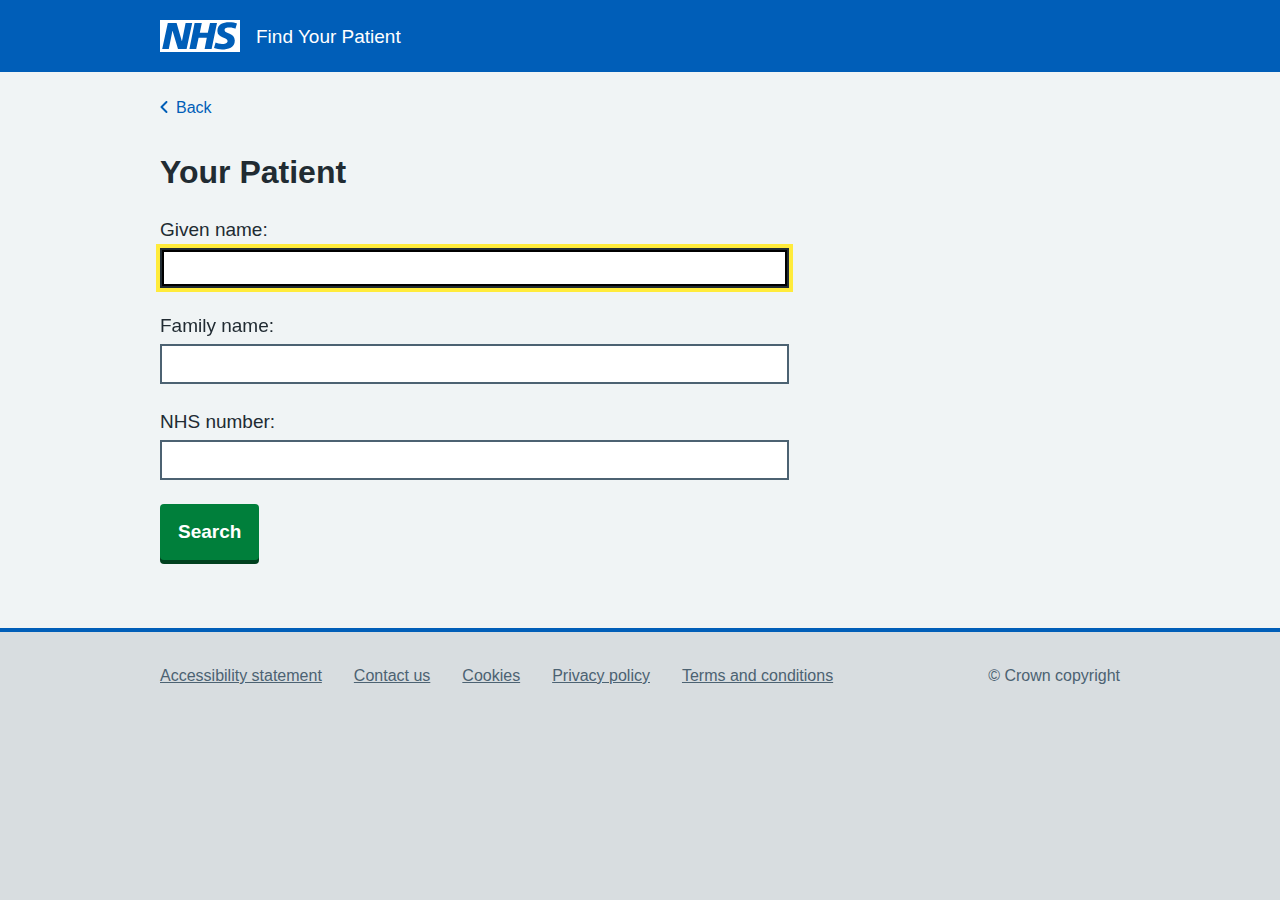
<file: piscanner/public/pas/index.html>
<!doctype html>
<html>

  <head>

    <meta charset="utf-8">
    <meta http-equiv="X-UA-Compatible" content="IE=edge">
    <meta name="viewport" content="width=device-width, initial-scale=1, shrink-to-fit=no">
    <meta name="description" content="">

    <title>
      Find Your Patient
    </title>

    <link rel="preload" as="font" href="https://assets.nhs.uk/fonts/FrutigerLTW01-55Roman.woff2" type="font/woff2" crossorigin>
    <link rel="preload" as="font" href="https://assets.nhs.uk/fonts/FrutigerLTW01-65Bold.woff2" type="font/woff2" crossorigin>
    <link rel="preconnect  dns-prefetch" href="https://www.nhs.uk/">
    <link rel="preconnect  dns-prefetch" href="https://assets.nhs.uk/" crossorigin>

    <!-- Styles -->
    <link rel="stylesheet" href="css/nhsuk-6.2.0.min.css">

    <!-- Scripts -->
    <script src="js/nhsuk-6.2.0.min.js" defer></script>

    <!-- Favicons -->
    <link rel="shortcut icon" href="assets/favicons/favicon.ico" type="image/x-icon">
    <link rel="apple-touch-icon" href="assets/favicons/apple-touch-icon-180x180.png">
    <link rel="mask-icon" href="assets/favicons/favicon.svg" color="#005eb8">
    <link rel="icon" sizes="192x192" href="assets/favicons/favicon-192x192.png">
    <meta name="msapplication-TileImage" content="assets/favicons/mediumtile-144x144.png">
    <meta name="msapplication-TileColor" content="#005eb8">
    <meta name="msapplication-square70x70logo" content="assets/favicons/smalltile-70x70.png">
    <meta name="msapplication-square150x150logo" content="assets/favicons/mediumtile-150x150.png">
    <meta name="msapplication-wide310x150logo" content="assets/favicons/widetile-310x150.png">
    <meta name="msapplication-square310x310logo" content="assets/favicons/largetile-310x310.png">
  </head>

  <body class="">
    <script>
      document.body.className = ((document.body.className) ?
				 document.body.className + ' js-enabled' :
				 'js-enabled');
    </script>




    <a class="nhsuk-skip-link" href="#maincontent">Skip to main content</a>

    <header class="nhsuk-header nhsuk-header--transactional" role="banner">
      <div class="nhsuk-width-container nhsuk-header__container">
	<div class="nhsuk-header__logo nhsuk-header__logo--only"><a class="nhsuk-header__link" href="/" aria-label="NHS homepage">

            <svg class="nhsuk-logo" xmlns="http://www.w3.org/2000/svg" viewBox="0 0 40 16" height="40" width="100">
              <path class="nhsuk-logo__background" fill="#005eb8" d="M0 0h40v16H0z"></path>
              <path class="nhsuk-logo__text" fill="#fff" d="M3.9 1.5h4.4l2.6 9h.1l1.8-9h3.3l-2.8 13H9l-2.7-9h-.1l-1.8 9H1.1M17.3 1.5h3.6l-1 4.9h4L25 1.5h3.5l-2.7 13h-3.5l1.1-5.6h-4.1l-1.2 5.6h-3.4M37.7 4.4c-.7-.3-1.6-.6-2.9-.6-1.4 0-2.5.2-2.5 1.3 0 1.8 5.1 1.2 5.1 5.1 0 3.6-3.3 4.5-6.4 4.5-1.3 0-2.9-.3-4-.7l.8-2.7c.7.4 2.1.7 3.2.7s2.8-.2 2.8-1.5c0-2.1-5.1-1.3-5.1-5 0-3.4 2.9-4.4 5.8-4.4 1.6 0 3.1.2 4 .6"></path>
            </svg>

          </a>
	</div>
	<div class="nhsuk-header__transactional-service-name">
          <a class="nhsuk-header__transactional-service-name--link" href="#">Find Your Patient</a>
	</div>

      </div>
    </header>

    <div class="nhsuk-width-container ">

      <div class="nhsuk-back-link nhsuk-u-margin-top-4 nhsuk-u-margin-bottom-0">
	<a class="nhsuk-back-link__link" href="#">
          <svg class="nhsuk-icon nhsuk-icon__chevron-left" xmlns="http://www.w3.org/2000/svg" viewBox="0 0 24 24" aria-hidden="true" height="24" width="24">
            <path d="M8.5 12c0-.3.1-.5.3-.7l5-5c.4-.4 1-.4 1.4 0s.4 1 0 1.4L10.9 12l4.3 4.3c.4.4.4 1 0 1.4s-1 .4-1.4 0l-5-5c-.2-.2-.3-.4-.3-.7z"></path>
          </svg>
          Back</a>
      </div>

      <main class="nhsuk-main-wrapper nhsuk-main-wrapper--s" id="maincontent" role="main">

	<div class="nhsuk-grid-row">
          <div class="nhsuk-grid-column-two-thirds">
            <h1 class="nhsuk-heading-l">Your Patient</h1>
          </div>
	</div>

	<div class="nhsuk-grid-row">
          <div class="nhsuk-grid-column-two-thirds">
	    <form>

	      <div class="nhsuk-form-group">
		<label class="nhsuk-label" for="example">
		  Given name:
		</label>
		<input class="nhsuk-input" id="given_name" name="given_name" type="text">
	      </div>
	      <div class="nhsuk-form-group">
		<label class="nhsuk-label" for="example">
		  Family name:
		</label>
		<input class="nhsuk-input" id="family_name" name="family_name" type="text">
	      </div>
	      <div class="nhsuk-form-group">
		<label class="nhsuk-label" for="example">
		  NHS number:
		</label>
		<input class="nhsuk-input" id="number" name="number" type="text">
	      </div>

	      <button class="nhsuk-button" type="submit">
		Search
	      </button>

	    </form>
	  </div>
	</div>

      </main>
    </div>


    <footer role="contentinfo">
      <div class="nhsuk-footer" id="nhsuk-footer">
	<div class="nhsuk-width-container">
          <h2 class="nhsuk-u-visually-hidden">Support links</h2>
          <ul class="nhsuk-footer__list">
            <li class="nhsuk-footer__list-item"><a class="nhsuk-footer__list-item-link" href="#">Accessibility statement</a></li>
            <li class="nhsuk-footer__list-item"><a class="nhsuk-footer__list-item-link" href="#">Contact us</a></li>
            <li class="nhsuk-footer__list-item"><a class="nhsuk-footer__list-item-link" href="#">Cookies</a></li>
            <li class="nhsuk-footer__list-item"><a class="nhsuk-footer__list-item-link" href="#">Privacy policy</a></li>
            <li class="nhsuk-footer__list-item"><a class="nhsuk-footer__list-item-link" href="#">Terms and conditions</a></li>
          </ul>

          <p class="nhsuk-footer__copyright">&copy; Crown copyright</p>
	</div>
      </div>
    </footer>



    <script>
      document.getElementById('given_name').focus();
    </script>

  </body>
</html>
</file>
<file: piscanner/public/pas/css/nhsuk-6.2.0.min.css>
@charset "UTF-8";html{-moz-box-sizing:border-box;-webkit-box-sizing:border-box;box-sizing:border-box}*,:after,:before{-moz-box-sizing:inherit;-webkit-box-sizing:inherit;box-sizing:inherit}button,input,select,textarea{font-family:inherit}a{color:#005eb8}a:visited{color:#330072}a:hover{color:#7c2855;text-decoration:none}a:focus{background-color:#ffeb3b;box-shadow:0 -2px #ffeb3b,0 4px #212b32;color:#212b32;outline:4px solid transparent;text-decoration:none}a:focus:hover{text-decoration:none}a:focus:visited{color:#212b32}a:focus .nhsuk-icon{fill:#212b32}a:active{color:#002f5c}@media print{a:after{color:#212b32;content:" (Link: " attr(href) ")";font-size:14pt}}.nhsuk-link--no-visited-state:link{color:#005eb8}.nhsuk-link--no-visited-state:visited{color:#005eb8}.nhsuk-link--no-visited-state:hover{color:#7c2855}.nhsuk-link--no-visited-state:active{color:#002f5c}.nhsuk-link--no-visited-state:focus{color:#212b32}html{background-color:#d8dde0;overflow-y:scroll;font-family:Frutiger W01,Arial,Sans-serif}@font-face{font-display:swap;font-family:"Frutiger W01";font-style:normal;font-weight:400;src:url(https://assets.nhs.uk/fonts/FrutigerLTW01-55Roman.eot?#iefix);src:url(https://assets.nhs.uk/fonts/FrutigerLTW01-55Roman.eot?#iefix) format("eot"),url(https://assets.nhs.uk/fonts/FrutigerLTW01-55Roman.woff2) format("woff2"),url(https://assets.nhs.uk/fonts/FrutigerLTW01-55Roman.woff) format("woff"),url(https://assets.nhs.uk/fonts/FrutigerLTW01-55Roman.ttf) format("truetype"),url(https://assets.nhs.uk/fonts/FrutigerLTW01-55Roman.svg#7def0e34-f28d-434f-b2ec-472bde847115) format("svg")}@font-face{font-display:swap;font-family:"Frutiger W01";font-style:normal;font-weight:600;src:url(https://assets.nhs.uk/fonts/FrutigerLTW01-65Bold.eot?#iefix);src:url(https://assets.nhs.uk/fonts/FrutigerLTW01-65Bold.eot?#iefix) format("eot"),url(https://assets.nhs.uk/fonts/FrutigerLTW01-65Bold.woff2) format("woff2"),url(https://assets.nhs.uk/fonts/FrutigerLTW01-65Bold.woff) format("woff"),url(https://assets.nhs.uk/fonts/FrutigerLTW01-65Bold.ttf) format("truetype"),url(https://assets.nhs.uk/fonts/FrutigerLTW01-65Bold.svg#eae74276-dd78-47e4-9b27-dac81c3411ca) format("svg")}body{background-color:#f0f4f5;color:#212b32;font-size:16px;-moz-osx-font-smoothing:grayscale;-webkit-font-smoothing:antialiased;line-height:1.5;margin:0;min-height:100%}table{margin-bottom:40px;border-spacing:0;vertical-align:top;width:100%}@media (min-width:40.0625em){table{margin-bottom:48px}}@media print{table{page-break-inside:avoid}}thead th{border-bottom:2px solid #d8dde0}td,th{font-size:16px;font-size:1rem;line-height:1.5;padding-bottom:8px;padding-right:16px;padding-top:8px;border-bottom:1px solid #d8dde0;text-align:left;vertical-align:top}@media (min-width:40.0625em){td,th{font-size:19px;font-size:1.1875rem;line-height:1.47368}}@media print{td,th{font-size:14pt;line-height:1.15}}@media (min-width:40.0625em){td,th{padding-bottom:16px}}@media (min-width:40.0625em){td,th{padding-right:24px}}@media (min-width:40.0625em){td,th{padding-top:16px}}td:last-child,th:last-child{padding-right:0}th{font-weight:600}caption{font-weight:600;font-size:18px;font-size:1.125rem;line-height:1.55556;text-align:left}@media (min-width:40.0625em){caption{font-size:22px;font-size:1.375rem;line-height:1.45455}}@media print{caption{font-size:18pt;line-height:1.15}}.nhsuk-form-group{margin-bottom:16px}@media (min-width:40.0625em){.nhsuk-form-group{margin-bottom:24px}}.nhsuk-form-group .nhsuk-form-group:last-of-type{margin-bottom:0}.nhsuk-form-group--wrapper{margin-bottom:24px}@media (min-width:40.0625em){.nhsuk-form-group--wrapper{margin-bottom:32px}}.nhsuk-form-group--error{border-left:4px solid #d5281b;padding-left:16px}.nhsuk-form-group--error .nhsuk-form-group{border:0;padding:0}.nhsuk-grid-row{margin-left:-16px;margin-right:-16px}.nhsuk-grid-row:after{clear:both;content:"";display:block}.nhsuk-grid-column-one-quarter{box-sizing:border-box;padding:0 16px}@media (min-width:48.0625em){.nhsuk-grid-column-one-quarter{float:left;width:25%}}.nhsuk-grid-column-one-third{box-sizing:border-box;padding:0 16px}@media (min-width:48.0625em){.nhsuk-grid-column-one-third{float:left;width:33.3333%}}.nhsuk-grid-column-one-half{box-sizing:border-box;padding:0 16px}@media (min-width:48.0625em){.nhsuk-grid-column-one-half{float:left;width:50%}}.nhsuk-grid-column-two-thirds{box-sizing:border-box;padding:0 16px}@media (min-width:48.0625em){.nhsuk-grid-column-two-thirds{float:left;width:66.6666%}}.nhsuk-grid-column-three-quarters{box-sizing:border-box;padding:0 16px}@media (min-width:48.0625em){.nhsuk-grid-column-three-quarters{float:left;width:75%}}.nhsuk-grid-column-full{box-sizing:border-box;padding:0 16px}@media (min-width:48.0625em){.nhsuk-grid-column-full{float:left;width:100%}}.nhsuk-main-wrapper{padding-top:40px;padding-bottom:40px;display:block}@media (min-width:40.0625em){.nhsuk-main-wrapper{padding-top:48px}}@media (min-width:40.0625em){.nhsuk-main-wrapper{padding-bottom:48px}}.nhsuk-main-wrapper>:first-child{margin-top:0}.nhsuk-main-wrapper>:last-child{margin-bottom:0}.nhsuk-main-wrapper--l{padding-top:48px}@media (min-width:40.0625em){.nhsuk-main-wrapper--l{padding-top:56px}}.nhsuk-main-wrapper--s{padding-bottom:24px;padding-top:24px}@media (min-width:40.0625em){.nhsuk-main-wrapper--s{padding-bottom:32px}}@media (min-width:40.0625em){.nhsuk-main-wrapper--s{padding-top:32px}}.nhsuk-width-container{margin:0 16px;max-width:960px}@media (min-width:48.0625em){.nhsuk-width-container{margin:0 32px}}@media (min-width:1024px){.nhsuk-width-container{margin:0 auto}}.nhsuk-width-container-fluid{margin:0 16px;max-width:100%}@media (min-width:48.0625em){.nhsuk-width-container-fluid{margin:0 32px}}.nhsuk-icon{height:34px;width:34px}.nhsuk-icon__search{fill:#005eb8}.nhsuk-icon__chevron-left{fill:#005eb8}.nhsuk-icon__chevron-right{fill:#005eb8}.nhsuk-icon__close{fill:#005eb8}.nhsuk-icon__cross{fill:#d5281b}.nhsuk-icon__tick{stroke:#007f3b}.nhsuk-icon__arrow-right{fill:#005eb8}.nhsuk-icon__arrow-left{fill:#005eb8}.nhsuk-icon__arrow-right-circle{fill:#007f3b}.nhsuk-icon__chevron-down{fill:#005eb8;-moz-transform:rotate(180deg);-ms-transform:rotate(180deg);-o-transform:rotate(180deg);-webkit-transform:rotate(180deg);transform:rotate(180deg)}.nhsuk-icon__chevron-down path{fill:#fff}.nhsuk-icon__chevron-up{fill:#005eb8}.nhsuk-icon__chevron-up path{fill:#fff}.nhsuk-icon__emdash path{fill:#aeb7bd}.nhsuk-icon__plus{fill:#005eb8}.nhsuk-icon__minus{fill:#005eb8}.nhsuk-icon--size-25{height:42.5px;width:42.5px}.nhsuk-icon--size-50{height:51px;width:51px}.nhsuk-icon--size-75{height:59.5px;width:59.5px}.nhsuk-icon--size-100{height:68px;width:68px}.nhsuk-list,ol,ul{font-size:16px;font-size:1rem;line-height:1.5;margin-bottom:16px;list-style-type:none;margin-top:0;padding-left:0}@media (min-width:40.0625em){.nhsuk-list,ol,ul{font-size:19px;font-size:1.1875rem;line-height:1.47368}}@media print{.nhsuk-list,ol,ul{font-size:14pt;line-height:1.15}}@media (min-width:40.0625em){.nhsuk-list,ol,ul{margin-bottom:24px}}.nhsuk-list>li,ol>li,ul>li{margin-bottom:8px}@media (min-width:40.0625em){.nhsuk-list>li,ol>li,ul>li{margin-bottom:8px}}.nhsuk-list>li:last-child,ol>li:last-child,ul>li:last-child{margin-bottom:0}.nhsuk-list--bullet,ul{list-style-type:disc;padding-left:20px}.nhsuk-list--number,ol{list-style-type:decimal;padding-left:20px}.nhsuk-list--cross,.nhsuk-list--tick{list-style:none;margin-top:0;padding-left:40px;position:relative}.nhsuk-list--cross svg,.nhsuk-list--tick svg{left:-4px;margin-top:-5px;position:absolute}.nhsuk-section-break,hr{border:0;margin:0}.nhsuk-section-break--xl{margin-top:48px;margin-bottom:48px}@media (min-width:40.0625em){.nhsuk-section-break--xl{margin-top:56px}}@media (min-width:40.0625em){.nhsuk-section-break--xl{margin-bottom:56px}}.nhsuk-section-break--l,hr{margin-top:32px;margin-bottom:32px}@media (min-width:40.0625em){.nhsuk-section-break--l,hr{margin-top:40px}}@media (min-width:40.0625em){.nhsuk-section-break--l,hr{margin-bottom:40px}}.nhsuk-section-break--m{margin-top:16px;margin-bottom:16px}@media (min-width:40.0625em){.nhsuk-section-break--m{margin-top:24px}}@media (min-width:40.0625em){.nhsuk-section-break--m{margin-bottom:24px}}.nhsuk-section-break--visible,hr{border-bottom:1px solid #d8dde0}.nhsuk-heading-xl,h1{font-size:32px;font-size:2rem;line-height:1.25;display:block;font-weight:600;margin-top:0;margin-bottom:40px}@media (min-width:40.0625em){.nhsuk-heading-xl,h1{font-size:48px;font-size:3rem;line-height:1.16667}}@media print{.nhsuk-heading-xl,h1{font-size:32pt;line-height:1.15}}@media (min-width:40.0625em){.nhsuk-heading-xl,h1{margin-bottom:48px}}.nhsuk-heading-l,h2{font-size:24px;font-size:1.5rem;line-height:1.33333;display:block;font-weight:600;margin-top:0;margin-bottom:16px}@media (min-width:40.0625em){.nhsuk-heading-l,h2{font-size:32px;font-size:2rem;line-height:1.25}}@media print{.nhsuk-heading-l,h2{font-size:24pt;line-height:1.05}}@media (min-width:40.0625em){.nhsuk-heading-l,h2{margin-bottom:24px}}.nhsuk-heading-m,h3{font-size:20px;font-size:1.25rem;line-height:1.4;display:block;font-weight:600;margin-top:0;margin-bottom:16px}@media (min-width:40.0625em){.nhsuk-heading-m,h3{font-size:24px;font-size:1.5rem;line-height:1.33333}}@media print{.nhsuk-heading-m,h3{font-size:18pt;line-height:1.15}}@media (min-width:40.0625em){.nhsuk-heading-m,h3{margin-bottom:24px}}.nhsuk-heading-s,h4{font-size:18px;font-size:1.125rem;line-height:1.55556;display:block;font-weight:600;margin-top:0;margin-bottom:16px}@media (min-width:40.0625em){.nhsuk-heading-s,h4{font-size:22px;font-size:1.375rem;line-height:1.45455}}@media print{.nhsuk-heading-s,h4{font-size:18pt;line-height:1.15}}@media (min-width:40.0625em){.nhsuk-heading-s,h4{margin-bottom:24px}}.nhsuk-heading-xs,h5{font-size:16px;font-size:1rem;line-height:1.5;display:block;font-weight:600;margin-top:0;margin-bottom:16px}@media (min-width:40.0625em){.nhsuk-heading-xs,h5{font-size:19px;font-size:1.1875rem;line-height:1.47368}}@media print{.nhsuk-heading-xs,h5{font-size:14pt;line-height:1.15}}@media (min-width:40.0625em){.nhsuk-heading-xs,h5{margin-bottom:24px}}.nhsuk-heading-xxs,h6{font-size:16px;font-size:1rem;line-height:1.5;display:block;font-weight:600;margin-top:0;margin-bottom:16px}@media (min-width:40.0625em){.nhsuk-heading-xxs,h6{font-size:19px;font-size:1.1875rem;line-height:1.47368}}@media print{.nhsuk-heading-xxs,h6{font-size:14pt;line-height:1.15}}@media (min-width:40.0625em){.nhsuk-heading-xxs,h6{margin-bottom:24px}}.nhsuk-caption-xl{font-weight:400;font-size:24px;font-size:1.5rem;line-height:1.33333;color:#4c6272;display:block;margin-bottom:4px}@media (min-width:40.0625em){.nhsuk-caption-xl{font-size:32px;font-size:2rem;line-height:1.25}}@media print{.nhsuk-caption-xl{font-size:24pt;line-height:1.05}}.nhsuk-caption-l{font-weight:400;font-size:20px;font-size:1.25rem;line-height:1.4;color:#4c6272;display:block;margin-bottom:4px}@media (min-width:40.0625em){.nhsuk-caption-l{font-size:24px;font-size:1.5rem;line-height:1.33333}}@media print{.nhsuk-caption-l{font-size:18pt;line-height:1.15}}.nhsuk-caption-m{font-weight:400;font-size:16px;font-size:1rem;line-height:1.5;color:#4c6272;display:block}@media (min-width:40.0625em){.nhsuk-caption-m{font-size:19px;font-size:1.1875rem;line-height:1.47368}}@media print{.nhsuk-caption-m{font-size:14pt;line-height:1.15}}.nhsuk-caption--bottom{margin-bottom:0;margin-top:4px}.nhsuk-body-l{font-size:20px;font-size:1.25rem;line-height:1.4;display:block;margin-top:0;margin-bottom:24px}@media (min-width:40.0625em){.nhsuk-body-l{font-size:24px;font-size:1.5rem;line-height:1.33333}}@media print{.nhsuk-body-l{font-size:18pt;line-height:1.15}}@media (min-width:40.0625em){.nhsuk-body-l{margin-bottom:32px}}.nhsuk-body-m,address,p{font-size:16px;font-size:1rem;line-height:1.5;display:block;margin-top:0;margin-bottom:16px}@media (min-width:40.0625em){.nhsuk-body-m,address,p{font-size:19px;font-size:1.1875rem;line-height:1.47368}}@media print{.nhsuk-body-m,address,p{font-size:14pt;line-height:1.15}}@media (min-width:40.0625em){.nhsuk-body-m,address,p{margin-bottom:24px}}.nhsuk-body-m,p{color:inherit}.nhsuk-body-s{font-size:14px;font-size:.875rem;line-height:1.71429;display:block;margin-top:0;margin-bottom:16px}@media (min-width:40.0625em){.nhsuk-body-s{font-size:16px;font-size:1rem;line-height:1.5}}@media print{.nhsuk-body-s{font-size:14pt;line-height:1.2}}@media (min-width:40.0625em){.nhsuk-body-s{margin-bottom:24px}}address{font-style:normal}.nhsuk-lede-text{font-weight:400;font-size:20px;font-size:1.25rem;line-height:1.4;margin-bottom:40px}@media (min-width:40.0625em){.nhsuk-lede-text{font-size:24px;font-size:1.5rem;line-height:1.33333}}@media print{.nhsuk-lede-text{font-size:18pt;line-height:1.15}}@media (min-width:40.0625em){.nhsuk-lede-text{margin-bottom:48px}}.nhsuk-lede-text p,.nhsuk-lede-text ul{font-weight:400;font-size:20px;font-size:1.25rem;line-height:1.4}@media (min-width:40.0625em){.nhsuk-lede-text p,.nhsuk-lede-text ul{font-size:24px;font-size:1.5rem;line-height:1.33333}}@media print{.nhsuk-lede-text p,.nhsuk-lede-text ul{font-size:18pt;line-height:1.15}}.nhsuk-lede-text--small{font-weight:400;font-size:16px;font-size:1rem;line-height:1.5;margin-bottom:24px}@media (min-width:40.0625em){.nhsuk-lede-text--small{font-size:19px;font-size:1.1875rem;line-height:1.47368}}@media print{.nhsuk-lede-text--small{font-size:14pt;line-height:1.15}}@media (min-width:40.0625em){.nhsuk-lede-text--small{margin-bottom:32px}}h1+.nhsuk-lede-text,h1+.nhsuk-lede-text--small{margin-top:-8px}.nhsuk-body-l+.nhsuk-heading-l,.nhsuk-body-l+h2{padding-top:4px}@media (min-width:40.0625em){.nhsuk-body-l+.nhsuk-heading-l,.nhsuk-body-l+h2{padding-top:8px}}.nhsuk-body-m+.nhsuk-heading-l,.nhsuk-body-m+h2,.nhsuk-body-s+.nhsuk-heading-l,.nhsuk-body-s+h2,.nhsuk-list+.nhsuk-heading-l,.nhsuk-list+h2,address+.nhsuk-heading-l,address+h2,ol+.nhsuk-heading-l,ol+h2,p+.nhsuk-heading-l,p+h2,ul+.nhsuk-heading-l,ul+h2{padding-top:16px}@media (min-width:40.0625em){.nhsuk-body-m+.nhsuk-heading-l,.nhsuk-body-m+h2,.nhsuk-body-s+.nhsuk-heading-l,.nhsuk-body-s+h2,.nhsuk-list+.nhsuk-heading-l,.nhsuk-list+h2,address+.nhsuk-heading-l,address+h2,ol+.nhsuk-heading-l,ol+h2,p+.nhsuk-heading-l,p+h2,ul+.nhsuk-heading-l,ul+h2{padding-top:24px}}.nhsuk-body-m+.nhsuk-heading-m,.nhsuk-body-m+.nhsuk-heading-s,.nhsuk-body-m+h3,.nhsuk-body-m+h4,.nhsuk-body-s+.nhsuk-heading-m,.nhsuk-body-s+.nhsuk-heading-s,.nhsuk-body-s+h3,.nhsuk-body-s+h4,.nhsuk-list+.nhsuk-heading-m,.nhsuk-list+.nhsuk-heading-s,.nhsuk-list+h3,.nhsuk-list+h4,address+.nhsuk-heading-m,address+.nhsuk-heading-s,address+h3,address+h4,ol+.nhsuk-heading-m,ol+.nhsuk-heading-s,ol+h3,ol+h4,p+.nhsuk-heading-m,p+.nhsuk-heading-s,p+h3,p+h4,ul+.nhsuk-heading-m,ul+.nhsuk-heading-s,ul+h3,ul+h4{padding-top:4px}@media (min-width:40.0625em){.nhsuk-body-m+.nhsuk-heading-m,.nhsuk-body-m+.nhsuk-heading-s,.nhsuk-body-m+h3,.nhsuk-body-m+h4,.nhsuk-body-s+.nhsuk-heading-m,.nhsuk-body-s+.nhsuk-heading-s,.nhsuk-body-s+h3,.nhsuk-body-s+h4,.nhsuk-list+.nhsuk-heading-m,.nhsuk-list+.nhsuk-heading-s,.nhsuk-list+h3,.nhsuk-list+h4,address+.nhsuk-heading-m,address+.nhsuk-heading-s,address+h3,address+h4,ol+.nhsuk-heading-m,ol+.nhsuk-heading-s,ol+h3,ol+h4,p+.nhsuk-heading-m,p+.nhsuk-heading-s,p+h3,p+h4,ul+.nhsuk-heading-m,ul+.nhsuk-heading-s,ul+h3,ul+h4{padding-top:8px}}.nhsuk-lede-text+.nhsuk-heading-l,.nhsuk-lede-text+h2{padding-top:0}b,strong{font-weight:600}.nhsuk-u-clear:after{clear:both;content:"";display:block}.nhsuk-u-display-block{display:block!important}.nhsuk-u-display-inline-block{display:inline-block!important}.nhsuk-u-float-left{float:left!important}.nhsuk-u-float-right{float:right!important}.nhsuk-u-one-half{float:left;width:50%!important}.nhsuk-u-one-third{float:left;width:33.3333333333%!important}.nhsuk-u-two-thirds{float:left;width:66.6666666667%!important}.nhsuk-u-one-quarter{float:left;width:25%!important}.nhsuk-u-three-quarters{float:left;width:75%!important}.nhsuk-u-one-half-tablet{width:100%!important}@media (min-width:40.0625em){.nhsuk-u-one-half-tablet{float:left;width:50%!important}}.nhsuk-u-one-third-tablet{width:100%!important}@media (min-width:40.0625em){.nhsuk-u-one-third-tablet{float:left;width:33.3333333333%!important}}.nhsuk-u-two-thirds-tablet{width:100%!important}@media (min-width:40.0625em){.nhsuk-u-two-thirds-tablet{float:left;width:66.6666666667%!important}}.nhsuk-u-one-quarter-tablet{width:100%!important}@media (min-width:40.0625em){.nhsuk-u-one-quarter-tablet{float:left;width:25%!important}}.nhsuk-u-three-quarters-tablet{width:100%!important}@media (min-width:40.0625em){.nhsuk-u-three-quarters-tablet{float:left;width:75%!important}}@media (max-width:40.0525em){.nhsuk-u-nowrap{white-space:nowrap}}.nhsuk-list--border li{border-bottom:1px solid #d8dde0;padding:8px 0 16px}.nhsuk-u-reading-width{max-width:44em}.nhsuk-u-margin-0{margin:0!important}@media (min-width:40.0625em){.nhsuk-u-margin-0{margin:0!important}}.nhsuk-u-margin-top-0{margin-top:0!important}@media (min-width:40.0625em){.nhsuk-u-margin-top-0{margin-top:0!important}}.nhsuk-u-margin-right-0{margin-right:0!important}@media (min-width:40.0625em){.nhsuk-u-margin-right-0{margin-right:0!important}}.nhsuk-u-margin-bottom-0{margin-bottom:0!important}@media (min-width:40.0625em){.nhsuk-u-margin-bottom-0{margin-bottom:0!important}}.nhsuk-u-margin-left-0{margin-left:0!important}@media (min-width:40.0625em){.nhsuk-u-margin-left-0{margin-left:0!important}}.nhsuk-u-margin-1{margin:4px!important}@media (min-width:40.0625em){.nhsuk-u-margin-1{margin:4px!important}}.nhsuk-u-margin-top-1{margin-top:4px!important}@media (min-width:40.0625em){.nhsuk-u-margin-top-1{margin-top:4px!important}}.nhsuk-u-margin-right-1{margin-right:4px!important}@media (min-width:40.0625em){.nhsuk-u-margin-right-1{margin-right:4px!important}}.nhsuk-u-margin-bottom-1{margin-bottom:4px!important}@media (min-width:40.0625em){.nhsuk-u-margin-bottom-1{margin-bottom:4px!important}}.nhsuk-u-margin-left-1{margin-left:4px!important}@media (min-width:40.0625em){.nhsuk-u-margin-left-1{margin-left:4px!important}}.nhsuk-u-margin-2{margin:8px!important}@media (min-width:40.0625em){.nhsuk-u-margin-2{margin:8px!important}}.nhsuk-u-margin-top-2{margin-top:8px!important}@media (min-width:40.0625em){.nhsuk-u-margin-top-2{margin-top:8px!important}}.nhsuk-u-margin-right-2{margin-right:8px!important}@media (min-width:40.0625em){.nhsuk-u-margin-right-2{margin-right:8px!important}}.nhsuk-u-margin-bottom-2{margin-bottom:8px!important}@media (min-width:40.0625em){.nhsuk-u-margin-bottom-2{margin-bottom:8px!important}}.nhsuk-u-margin-left-2{margin-left:8px!important}@media (min-width:40.0625em){.nhsuk-u-margin-left-2{margin-left:8px!important}}.nhsuk-u-margin-3{margin:8px!important}@media (min-width:40.0625em){.nhsuk-u-margin-3{margin:16px!important}}.nhsuk-u-margin-top-3{margin-top:8px!important}@media (min-width:40.0625em){.nhsuk-u-margin-top-3{margin-top:16px!important}}.nhsuk-u-margin-right-3{margin-right:8px!important}@media (min-width:40.0625em){.nhsuk-u-margin-right-3{margin-right:16px!important}}.nhsuk-u-margin-bottom-3{margin-bottom:8px!important}@media (min-width:40.0625em){.nhsuk-u-margin-bottom-3{margin-bottom:16px!important}}.nhsuk-u-margin-left-3{margin-left:8px!important}@media (min-width:40.0625em){.nhsuk-u-margin-left-3{margin-left:16px!important}}.nhsuk-u-margin-4{margin:16px!important}@media (min-width:40.0625em){.nhsuk-u-margin-4{margin:24px!important}}.nhsuk-u-margin-top-4{margin-top:16px!important}@media (min-width:40.0625em){.nhsuk-u-margin-top-4{margin-top:24px!important}}.nhsuk-u-margin-right-4{margin-right:16px!important}@media (min-width:40.0625em){.nhsuk-u-margin-right-4{margin-right:24px!important}}.nhsuk-u-margin-bottom-4{margin-bottom:16px!important}@media (min-width:40.0625em){.nhsuk-u-margin-bottom-4{margin-bottom:24px!important}}.nhsuk-u-margin-left-4{margin-left:16px!important}@media (min-width:40.0625em){.nhsuk-u-margin-left-4{margin-left:24px!important}}.nhsuk-u-margin-5{margin:24px!important}@media (min-width:40.0625em){.nhsuk-u-margin-5{margin:32px!important}}.nhsuk-u-margin-top-5{margin-top:24px!important}@media (min-width:40.0625em){.nhsuk-u-margin-top-5{margin-top:32px!important}}.nhsuk-u-margin-right-5{margin-right:24px!important}@media (min-width:40.0625em){.nhsuk-u-margin-right-5{margin-right:32px!important}}.nhsuk-u-margin-bottom-5{margin-bottom:24px!important}@media (min-width:40.0625em){.nhsuk-u-margin-bottom-5{margin-bottom:32px!important}}.nhsuk-u-margin-left-5{margin-left:24px!important}@media (min-width:40.0625em){.nhsuk-u-margin-left-5{margin-left:32px!important}}.nhsuk-u-margin-6{margin:32px!important}@media (min-width:40.0625em){.nhsuk-u-margin-6{margin:40px!important}}.nhsuk-u-margin-top-6{margin-top:32px!important}@media (min-width:40.0625em){.nhsuk-u-margin-top-6{margin-top:40px!important}}.nhsuk-u-margin-right-6{margin-right:32px!important}@media (min-width:40.0625em){.nhsuk-u-margin-right-6{margin-right:40px!important}}.nhsuk-u-margin-bottom-6{margin-bottom:32px!important}@media (min-width:40.0625em){.nhsuk-u-margin-bottom-6{margin-bottom:40px!important}}.nhsuk-u-margin-left-6{margin-left:32px!important}@media (min-width:40.0625em){.nhsuk-u-margin-left-6{margin-left:40px!important}}.nhsuk-u-margin-7{margin:40px!important}@media (min-width:40.0625em){.nhsuk-u-margin-7{margin:48px!important}}.nhsuk-u-margin-top-7{margin-top:40px!important}@media (min-width:40.0625em){.nhsuk-u-margin-top-7{margin-top:48px!important}}.nhsuk-u-margin-right-7{margin-right:40px!important}@media (min-width:40.0625em){.nhsuk-u-margin-right-7{margin-right:48px!important}}.nhsuk-u-margin-bottom-7{margin-bottom:40px!important}@media (min-width:40.0625em){.nhsuk-u-margin-bottom-7{margin-bottom:48px!important}}.nhsuk-u-margin-left-7{margin-left:40px!important}@media (min-width:40.0625em){.nhsuk-u-margin-left-7{margin-left:48px!important}}.nhsuk-u-margin-8{margin:48px!important}@media (min-width:40.0625em){.nhsuk-u-margin-8{margin:56px!important}}.nhsuk-u-margin-top-8{margin-top:48px!important}@media (min-width:40.0625em){.nhsuk-u-margin-top-8{margin-top:56px!important}}.nhsuk-u-margin-right-8{margin-right:48px!important}@media (min-width:40.0625em){.nhsuk-u-margin-right-8{margin-right:56px!important}}.nhsuk-u-margin-bottom-8{margin-bottom:48px!important}@media (min-width:40.0625em){.nhsuk-u-margin-bottom-8{margin-bottom:56px!important}}.nhsuk-u-margin-left-8{margin-left:48px!important}@media (min-width:40.0625em){.nhsuk-u-margin-left-8{margin-left:56px!important}}.nhsuk-u-margin-9{margin:56px!important}@media (min-width:40.0625em){.nhsuk-u-margin-9{margin:64px!important}}.nhsuk-u-margin-top-9{margin-top:56px!important}@media (min-width:40.0625em){.nhsuk-u-margin-top-9{margin-top:64px!important}}.nhsuk-u-margin-right-9{margin-right:56px!important}@media (min-width:40.0625em){.nhsuk-u-margin-right-9{margin-right:64px!important}}.nhsuk-u-margin-bottom-9{margin-bottom:56px!important}@media (min-width:40.0625em){.nhsuk-u-margin-bottom-9{margin-bottom:64px!important}}.nhsuk-u-margin-left-9{margin-left:56px!important}@media (min-width:40.0625em){.nhsuk-u-margin-left-9{margin-left:64px!important}}.nhsuk-u-padding-0{padding:0!important}@media (min-width:40.0625em){.nhsuk-u-padding-0{padding:0!important}}.nhsuk-u-padding-top-0{padding-top:0!important}@media (min-width:40.0625em){.nhsuk-u-padding-top-0{padding-top:0!important}}.nhsuk-u-padding-right-0{padding-right:0!important}@media (min-width:40.0625em){.nhsuk-u-padding-right-0{padding-right:0!important}}.nhsuk-u-padding-bottom-0{padding-bottom:0!important}@media (min-width:40.0625em){.nhsuk-u-padding-bottom-0{padding-bottom:0!important}}.nhsuk-u-padding-left-0{padding-left:0!important}@media (min-width:40.0625em){.nhsuk-u-padding-left-0{padding-left:0!important}}.nhsuk-u-padding-1{padding:4px!important}@media (min-width:40.0625em){.nhsuk-u-padding-1{padding:4px!important}}.nhsuk-u-padding-top-1{padding-top:4px!important}@media (min-width:40.0625em){.nhsuk-u-padding-top-1{padding-top:4px!important}}.nhsuk-u-padding-right-1{padding-right:4px!important}@media (min-width:40.0625em){.nhsuk-u-padding-right-1{padding-right:4px!important}}.nhsuk-u-padding-bottom-1{padding-bottom:4px!important}@media (min-width:40.0625em){.nhsuk-u-padding-bottom-1{padding-bottom:4px!important}}.nhsuk-u-padding-left-1{padding-left:4px!important}@media (min-width:40.0625em){.nhsuk-u-padding-left-1{padding-left:4px!important}}.nhsuk-u-padding-2{padding:8px!important}@media (min-width:40.0625em){.nhsuk-u-padding-2{padding:8px!important}}.nhsuk-u-padding-top-2{padding-top:8px!important}@media (min-width:40.0625em){.nhsuk-u-padding-top-2{padding-top:8px!important}}.nhsuk-u-padding-right-2{padding-right:8px!important}@media (min-width:40.0625em){.nhsuk-u-padding-right-2{padding-right:8px!important}}.nhsuk-u-padding-bottom-2{padding-bottom:8px!important}@media (min-width:40.0625em){.nhsuk-u-padding-bottom-2{padding-bottom:8px!important}}.nhsuk-u-padding-left-2{padding-left:8px!important}@media (min-width:40.0625em){.nhsuk-u-padding-left-2{padding-left:8px!important}}.nhsuk-u-padding-3{padding:8px!important}@media (min-width:40.0625em){.nhsuk-u-padding-3{padding:16px!important}}.nhsuk-u-padding-top-3{padding-top:8px!important}@media (min-width:40.0625em){.nhsuk-u-padding-top-3{padding-top:16px!important}}.nhsuk-u-padding-right-3{padding-right:8px!important}@media (min-width:40.0625em){.nhsuk-u-padding-right-3{padding-right:16px!important}}.nhsuk-u-padding-bottom-3{padding-bottom:8px!important}@media (min-width:40.0625em){.nhsuk-u-padding-bottom-3{padding-bottom:16px!important}}.nhsuk-u-padding-left-3{padding-left:8px!important}@media (min-width:40.0625em){.nhsuk-u-padding-left-3{padding-left:16px!important}}.nhsuk-u-padding-4{padding:16px!important}@media (min-width:40.0625em){.nhsuk-u-padding-4{padding:24px!important}}.nhsuk-u-padding-top-4{padding-top:16px!important}@media (min-width:40.0625em){.nhsuk-u-padding-top-4{padding-top:24px!important}}.nhsuk-u-padding-right-4{padding-right:16px!important}@media (min-width:40.0625em){.nhsuk-u-padding-right-4{padding-right:24px!important}}.nhsuk-u-padding-bottom-4{padding-bottom:16px!important}@media (min-width:40.0625em){.nhsuk-u-padding-bottom-4{padding-bottom:24px!important}}.nhsuk-u-padding-left-4{padding-left:16px!important}@media (min-width:40.0625em){.nhsuk-u-padding-left-4{padding-left:24px!important}}.nhsuk-u-padding-5{padding:24px!important}@media (min-width:40.0625em){.nhsuk-u-padding-5{padding:32px!important}}.nhsuk-u-padding-top-5{padding-top:24px!important}@media (min-width:40.0625em){.nhsuk-u-padding-top-5{padding-top:32px!important}}.nhsuk-u-padding-right-5{padding-right:24px!important}@media (min-width:40.0625em){.nhsuk-u-padding-right-5{padding-right:32px!important}}.nhsuk-u-padding-bottom-5{padding-bottom:24px!important}@media (min-width:40.0625em){.nhsuk-u-padding-bottom-5{padding-bottom:32px!important}}.nhsuk-u-padding-left-5{padding-left:24px!important}@media (min-width:40.0625em){.nhsuk-u-padding-left-5{padding-left:32px!important}}.nhsuk-u-padding-6{padding:32px!important}@media (min-width:40.0625em){.nhsuk-u-padding-6{padding:40px!important}}.nhsuk-u-padding-top-6{padding-top:32px!important}@media (min-width:40.0625em){.nhsuk-u-padding-top-6{padding-top:40px!important}}.nhsuk-u-padding-right-6{padding-right:32px!important}@media (min-width:40.0625em){.nhsuk-u-padding-right-6{padding-right:40px!important}}.nhsuk-u-padding-bottom-6{padding-bottom:32px!important}@media (min-width:40.0625em){.nhsuk-u-padding-bottom-6{padding-bottom:40px!important}}.nhsuk-u-padding-left-6{padding-left:32px!important}@media (min-width:40.0625em){.nhsuk-u-padding-left-6{padding-left:40px!important}}.nhsuk-u-padding-7{padding:40px!important}@media (min-width:40.0625em){.nhsuk-u-padding-7{padding:48px!important}}.nhsuk-u-padding-top-7{padding-top:40px!important}@media (min-width:40.0625em){.nhsuk-u-padding-top-7{padding-top:48px!important}}.nhsuk-u-padding-right-7{padding-right:40px!important}@media (min-width:40.0625em){.nhsuk-u-padding-right-7{padding-right:48px!important}}.nhsuk-u-padding-bottom-7{padding-bottom:40px!important}@media (min-width:40.0625em){.nhsuk-u-padding-bottom-7{padding-bottom:48px!important}}.nhsuk-u-padding-left-7{padding-left:40px!important}@media (min-width:40.0625em){.nhsuk-u-padding-left-7{padding-left:48px!important}}.nhsuk-u-padding-8{padding:48px!important}@media (min-width:40.0625em){.nhsuk-u-padding-8{padding:56px!important}}.nhsuk-u-padding-top-8{padding-top:48px!important}@media (min-width:40.0625em){.nhsuk-u-padding-top-8{padding-top:56px!important}}.nhsuk-u-padding-right-8{padding-right:48px!important}@media (min-width:40.0625em){.nhsuk-u-padding-right-8{padding-right:56px!important}}.nhsuk-u-padding-bottom-8{padding-bottom:48px!important}@media (min-width:40.0625em){.nhsuk-u-padding-bottom-8{padding-bottom:56px!important}}.nhsuk-u-padding-left-8{padding-left:48px!important}@media (min-width:40.0625em){.nhsuk-u-padding-left-8{padding-left:56px!important}}.nhsuk-u-padding-9{padding:56px!important}@media (min-width:40.0625em){.nhsuk-u-padding-9{padding:64px!important}}.nhsuk-u-padding-top-9{padding-top:56px!important}@media (min-width:40.0625em){.nhsuk-u-padding-top-9{padding-top:64px!important}}.nhsuk-u-padding-right-9{padding-right:56px!important}@media (min-width:40.0625em){.nhsuk-u-padding-right-9{padding-right:64px!important}}.nhsuk-u-padding-bottom-9{padding-bottom:56px!important}@media (min-width:40.0625em){.nhsuk-u-padding-bottom-9{padding-bottom:64px!important}}.nhsuk-u-padding-left-9{padding-left:56px!important}@media (min-width:40.0625em){.nhsuk-u-padding-left-9{padding-left:64px!important}}.nhsuk-u-text-align-left{text-align:left!important}.nhsuk-u-text-align-centre{text-align:center!important}.nhsuk-u-text-align-right{text-align:right!important}.nhsuk-u-font-size-64{font-size:48px!important;font-size:3rem!important;line-height:1.16667!important}@media (min-width:40.0625em){.nhsuk-u-font-size-64{font-size:64px!important;font-size:4rem!important;line-height:1.125!important}}@media print{.nhsuk-u-font-size-64{font-size:53pt!important;line-height:1.1!important}}.nhsuk-u-font-size-48{font-size:32px!important;font-size:2rem!important;line-height:1.25!important}@media (min-width:40.0625em){.nhsuk-u-font-size-48{font-size:48px!important;font-size:3rem!important;line-height:1.16667!important}}@media print{.nhsuk-u-font-size-48{font-size:32pt!important;line-height:1.15!important}}.nhsuk-u-font-size-32{font-size:24px!important;font-size:1.5rem!important;line-height:1.33333!important}@media (min-width:40.0625em){.nhsuk-u-font-size-32{font-size:32px!important;font-size:2rem!important;line-height:1.25!important}}@media print{.nhsuk-u-font-size-32{font-size:24pt!important;line-height:1.05!important}}.nhsuk-u-font-size-24{font-size:20px!important;font-size:1.25rem!important;line-height:1.4!important}@media (min-width:40.0625em){.nhsuk-u-font-size-24{font-size:24px!important;font-size:1.5rem!important;line-height:1.33333!important}}@media print{.nhsuk-u-font-size-24{font-size:18pt!important;line-height:1.15!important}}.nhsuk-u-font-size-22{font-size:18px!important;font-size:1.125rem!important;line-height:1.55556!important}@media (min-width:40.0625em){.nhsuk-u-font-size-22{font-size:22px!important;font-size:1.375rem!important;line-height:1.45455!important}}@media print{.nhsuk-u-font-size-22{font-size:18pt!important;line-height:1.15!important}}.nhsuk-u-font-size-19{font-size:16px!important;font-size:1rem!important;line-height:1.5!important}@media (min-width:40.0625em){.nhsuk-u-font-size-19{font-size:19px!important;font-size:1.1875rem!important;line-height:1.47368!important}}@media print{.nhsuk-u-font-size-19{font-size:14pt!important;line-height:1.15!important}}.nhsuk-u-font-size-16{font-size:14px!important;font-size:.875rem!important;line-height:1.71429!important}@media (min-width:40.0625em){.nhsuk-u-font-size-16{font-size:16px!important;font-size:1rem!important;line-height:1.5!important}}@media print{.nhsuk-u-font-size-16{font-size:14pt!important;line-height:1.2!important}}.nhsuk-u-font-size-14{font-size:12px!important;font-size:.75rem!important;line-height:1.66667!important}@media (min-width:40.0625em){.nhsuk-u-font-size-14{font-size:14px!important;font-size:.875rem!important;line-height:1.71429!important}}@media print{.nhsuk-u-font-size-14{font-size:12pt!important;line-height:1.2!important}}.nhsuk-u-font-weight-normal{font-weight:400!important}.nhsuk-u-font-weight-bold{font-weight:600!important}.nhsuk-u-secondary-text-color{color:#4c6272!important}.nhsuk-u-visually-hidden{border:0;clip:rect(0 0 0 0);-webkit-clip-path:inset(50%);clip-path:inset(50%);height:1px;margin:0;overflow:hidden;padding:0;position:absolute;white-space:nowrap;width:1px}.nhsuk-u-width-full{width:100%!important}.nhsuk-u-width-three-quarters{width:100%!important}@media (min-width:40.0625em){.nhsuk-u-width-three-quarters{width:75%!important}}.nhsuk-u-width-two-thirds{width:100%!important}@media (min-width:40.0625em){.nhsuk-u-width-two-thirds{width:66.66%!important}}.nhsuk-u-width-one-half{width:100%!important}@media (min-width:40.0625em){.nhsuk-u-width-one-half{width:50%!important}}.nhsuk-u-width-one-third{width:100%!important}@media (min-width:40.0625em){.nhsuk-u-width-one-third{width:33.33%!important}}.nhsuk-u-width-one-quarter{width:100%!important}@media (min-width:40.0625em){.nhsuk-u-width-one-quarter{width:25%!important}}.nhsuk-action-link{margin-bottom:32px}@media (min-width:40.0625em){.nhsuk-action-link{margin-bottom:40px}}.nhsuk-action-link__link{font-weight:400;font-size:18px;font-size:1.125rem;line-height:1.55556;display:inline-block;font-weight:600;padding-left:38px;position:relative;text-decoration:none}@media (min-width:40.0625em){.nhsuk-action-link__link{font-size:22px;font-size:1.375rem;line-height:1.45455}}@media print{.nhsuk-action-link__link{font-size:18pt;line-height:1.15}}.nhsuk-action-link__link:hover .nhsuk-action-link__text{text-decoration:underline}.nhsuk-action-link__link:focus{background-color:#ffeb3b;box-shadow:0 -2px #ffeb3b,0 4px #212b32;color:#212b32;outline:4px solid transparent;text-decoration:none}.nhsuk-action-link__link:focus:hover .nhsuk-action-link__text{color:#212b32;text-decoration:none}@media (max-width:40.0525em){.nhsuk-action-link__link{padding-left:26px}}@media print{.nhsuk-action-link__link{color:#212b32}.nhsuk-action-link__link:visited{color:#212b32}}.nhsuk-action-link__link .nhsuk-icon__arrow-right-circle{fill:#007f3b;height:36px;left:-3px;position:absolute;top:-2px;width:36px}@media print{.nhsuk-action-link__link .nhsuk-icon__arrow-right-circle{color:#212b32;fill:#212b32}.nhsuk-action-link__link .nhsuk-icon__arrow-right-circle:active,.nhsuk-action-link__link .nhsuk-icon__arrow-right-circle:focus,.nhsuk-action-link__link .nhsuk-icon__arrow-right-circle:visited{color:#212b32}}@media (max-width:40.0525em){.nhsuk-action-link__link .nhsuk-icon__arrow-right-circle{height:24px;left:-2px;margin-bottom:0;top:2px;width:24px}}.nhsuk-back-link{margin-bottom:16px}.nhsuk-back-link__link{font-size:14px;font-size:.875rem;line-height:1.71429;color:#005eb8;background:0 0;border:0;cursor:pointer;display:inline-block;padding:0 0 0 16px;position:relative;text-decoration:none}@media (min-width:40.0625em){.nhsuk-back-link__link{font-size:16px;font-size:1rem;line-height:1.5}}@media print{.nhsuk-back-link__link{font-size:14pt;line-height:1.2}}.nhsuk-back-link__link:visited{color:#330072}.nhsuk-back-link__link:hover{color:#7c2855;text-decoration:none}.nhsuk-back-link__link:focus{background-color:#ffeb3b;box-shadow:0 -2px #ffeb3b,0 4px #212b32;color:#212b32;outline:4px solid transparent;text-decoration:none}.nhsuk-back-link__link:focus:hover{text-decoration:none}.nhsuk-back-link__link:focus:visited{color:#212b32}.nhsuk-back-link__link:focus .nhsuk-icon{fill:#212b32}.nhsuk-back-link__link:active{color:#002f5c}.nhsuk-back-link__link .nhsuk-icon__chevron-left{height:24px;left:-8px;position:absolute;top:-1px;width:24px}.nhsuk-back-link__link:visited{color:#005eb8}.nhsuk-back-link__link:hover{color:#7c2855;text-decoration:underline}.nhsuk-back-link__link:hover .nhsuk-icon__chevron-left{fill:#7c2855}.nhsuk-back-link__link:focus .nhsuk-icon__chevron-left{fill:#212b32}.nhsuk-breadcrumb{background-color:#fff;padding-bottom:12px;padding-top:12px}@media print{.nhsuk-breadcrumb{display:none}}.nhsuk-breadcrumb .nhsuk-icon__chevron-right{fill:#aeb7bd;height:18px;position:relative;top:5px;width:18px}@media (min-width:61.875em){.nhsuk-breadcrumb .nhsuk-icon__chevron-right{margin:0 3px 0 5px}}.nhsuk-breadcrumb .nhsuk-icon__chevron-left{float:left;height:24px;left:-8px;position:relative;width:24px}.nhsuk-breadcrumb__list{list-style:none;margin:0;padding:0}@media (max-width:40.0525em){.nhsuk-breadcrumb__list{display:none}}.nhsuk-breadcrumb__item{font-weight:400;font-size:14px;font-size:.875rem;line-height:1.71429;display:inline-block;margin-bottom:0}@media (min-width:40.0625em){.nhsuk-breadcrumb__item{font-size:16px;font-size:1rem;line-height:1.5}}@media print{.nhsuk-breadcrumb__item{font-size:14pt;line-height:1.2}}.nhsuk-breadcrumb__item:not(:last-child):after{background:url("data:image/svg+xml,%3Csvg class='nhsuk-icon nhsuk-icon__chevron-right' xmlns='http://www.w3.org/2000/svg' fill='%23aeb7bd' height='18' width='18' viewBox='0 0 24 24' aria-hidden='true'%3E%3Cpath d='M15.5 12a1 1 0 0 1-.29.71l-5 5a1 1 0 0 1-1.42-1.42l4.3-4.29-4.3-4.29a1 1 0 0 1 1.42-1.42l5 5a1 1 0 0 1 .29.71z'%3E%3C/path%3E%3C/svg%3E") right 0 top 4px no-repeat;content:"";display:inline-block;height:18px;margin-left:10px;margin-right:2px;width:18px}.nhsuk-breadcrumb__link:visited{color:#005eb8}.nhsuk-breadcrumb__link:visited:hover{color:#7c2855}.nhsuk-breadcrumb__link:focus:hover{color:#212b32}.nhsuk-breadcrumb__back{font-weight:400;font-size:14px;font-size:.875rem;line-height:1.71429;margin:0;padding-left:16px;position:relative}@media (min-width:40.0625em){.nhsuk-breadcrumb__back{font-size:16px;font-size:1rem;line-height:1.5}}@media print{.nhsuk-breadcrumb__back{font-size:14pt;line-height:1.2}}@media (min-width:40.0625em){.nhsuk-breadcrumb__back{display:none}}.nhsuk-breadcrumb__back:before{background:url("data:image/svg+xml,%3Csvg class='nhsuk-icon nhsuk-icon__chevron-left' xmlns='http://www.w3.org/2000/svg' fill='%23005eb8' height='24' width='24' viewBox='8 0 24 24' aria-hidden='true'%3E%3Cpath d='M8.5 12c0-.3.1-.5.3-.7l5-5c.4-.4 1-.4 1.4 0s.4 1 0 1.4L10.9 12l4.3 4.3c.4.4.4 1 0 1.4s-1 .4-1.4 0l-5-5c-.2-.2-.3-.4-.3-.7z'%3E%3C/path%3E%3C/svg%3E") no-repeat;content:"";display:inline-block;height:18px;left:0;position:absolute;top:0;width:10px}.nhsuk-breadcrumb__backlink:visited{color:#005eb8}.nhsuk-breadcrumb__backlink:visited:hover{color:#7c2855}.nhsuk-button{font-weight:400;font-size:16px;font-size:1rem;line-height:1.5;margin-bottom:28px;-webkit-appearance:none;background-color:#007f3b;border:2px solid transparent;border-radius:4px;box-shadow:0 4px 0 #00401e;box-sizing:border-box;color:#fff;cursor:pointer;display:inline-block;font-weight:600;margin-top:0;padding:12px 16px;position:relative;text-align:center;vertical-align:top;width:auto}@media (min-width:40.0625em){.nhsuk-button{font-size:19px;font-size:1.1875rem;line-height:1.47368}}@media print{.nhsuk-button{font-size:14pt;line-height:1.15}}@media (min-width:40.0625em){.nhsuk-button{margin-bottom:36px}}@media (max-width:40.0525em){.nhsuk-button{padding:8px 16px}}.nhsuk-button:active,.nhsuk-button:hover,.nhsuk-button:link,.nhsuk-button:visited{color:#fff;text-decoration:none}.nhsuk-button::-moz-focus-inner{border:0;padding:0}.nhsuk-button:hover{background-color:#00662f}.nhsuk-button:focus{background:#ffeb3b;box-shadow:0 4px 0 #212b32;color:#212b32;outline:4px solid transparent}.nhsuk-button:focus:visited{color:#212b32}.nhsuk-button:focus:visited:active{color:#fff}.nhsuk-button:active{background:#00401e;box-shadow:none;color:#fff;top:4px}.nhsuk-button::before{background:0 0;bottom:-6px;content:"";display:block;left:-2px;position:absolute;right:-2px;top:-2px}.nhsuk-button:active::before{top:-6px}.nhsuk-button--secondary{background-color:#4c6272;box-shadow:0 4px 0 #263139}.nhsuk-button--secondary:hover{background-color:#384853}.nhsuk-button--secondary:focus{background:#ffeb3b;box-shadow:0 4px 0 #212b32;color:#212b32;outline:4px solid transparent}.nhsuk-button--secondary:active{background:#263139;box-shadow:none;color:#fff;top:4px}.nhsuk-button--secondary.nhsuk-button--disabled{background-color:#4c6272}.nhsuk-button--reverse{background-color:#fff;box-shadow:0 4px 0 #212b32;color:#212b32}.nhsuk-button--reverse:hover{background-color:#f2f2f2;color:#212b32}.nhsuk-button--reverse:focus{background:#ffeb3b;box-shadow:0 4px 0 #212b32;color:#212b32;outline:4px solid transparent}.nhsuk-button--reverse:active{background:#212b32;box-shadow:none;color:#fff;top:4px}.nhsuk-button--reverse:link{color:#212b32}.nhsuk-button--reverse:link:active{color:#fff}.nhsuk-button--reverse.nhsuk-button--disabled{background-color:#fff}.nhsuk-button--reverse.nhsuk-button--disabled:focus{background-color:#fff}.nhsuk-button--disabled,.nhsuk-button[disabled=disabled],.nhsuk-button[disabled]{background-color:#007f3b;opacity:.5;pointer-events:none}.nhsuk-button--disabled:hover,.nhsuk-button[disabled=disabled]:hover,.nhsuk-button[disabled]:hover{background-color:#007f3b;cursor:default}.nhsuk-button--disabled:focus,.nhsuk-button[disabled=disabled]:focus,.nhsuk-button[disabled]:focus{background-color:#007f3b;outline:0}.nhsuk-button--disabled:active,.nhsuk-button[disabled=disabled]:active,.nhsuk-button[disabled]:active{box-shadow:0 4px 0 #00401e;top:0}.nhsuk-button--secondary[disabled=disabled],.nhsuk-button--secondary[disabled]{background-color:#4c6272;opacity:.5}.nhsuk-button--secondary[disabled=disabled]:hover,.nhsuk-button--secondary[disabled]:hover{background-color:#4c6272;cursor:default}.nhsuk-button--secondary[disabled=disabled]:focus,.nhsuk-button--secondary[disabled]:focus{outline:0}.nhsuk-button--secondary[disabled=disabled]:active,.nhsuk-button--secondary[disabled]:active{box-shadow:0 4px 0 #263139;top:0}.nhsuk-button--reverse[disabled=disabled],.nhsuk-button--reverse[disabled]{background-color:#fff;opacity:.5}.nhsuk-button--reverse[disabled=disabled]:hover,.nhsuk-button--reverse[disabled]:hover{background-color:#fff;cursor:default}.nhsuk-button--reverse[disabled=disabled]:focus,.nhsuk-button--reverse[disabled]:focus{outline:0}.nhsuk-button--reverse[disabled=disabled]:active,.nhsuk-button--reverse[disabled]:active{box-shadow:0 4px 0 #212b32;top:0}.nhsuk-card{margin-bottom:40px;background:#fff;border:1px solid #d8dde0;position:relative;width:100%}@media (min-width:40.0625em){.nhsuk-card{margin-bottom:48px}}.nhsuk-card__img{border-bottom:1px solid #f0f4f5;display:block;width:100%}@media print{.nhsuk-card__img{display:none}}.nhsuk-card__content{padding:24px;position:relative}.nhsuk-card__content>:first-child{margin-top:0}.nhsuk-card__content>:last-child{margin-bottom:0}@media (min-width:40.0625em){.nhsuk-card__content{padding:32px}}.nhsuk-card__description,.nhsuk-card__heading,.nhsuk-card__metadata{margin-bottom:16px}.nhsuk-card--clickable{border-bottom-width:4px}.nhsuk-card--clickable:active,.nhsuk-card--clickable:hover{cursor:pointer}.nhsuk-card--clickable:active .nhsuk-card__heading a,.nhsuk-card--clickable:active .nhsuk-card__link,.nhsuk-card--clickable:hover .nhsuk-card__heading a,.nhsuk-card--clickable:hover .nhsuk-card__link{color:#7c2855;text-decoration:none}.nhsuk-card--clickable:active .nhsuk-card__heading a:focus,.nhsuk-card--clickable:active .nhsuk-card__link:focus,.nhsuk-card--clickable:hover .nhsuk-card__heading a:focus,.nhsuk-card--clickable:hover .nhsuk-card__link:focus{color:#212b32}.nhsuk-card--clickable:hover{border-color:#aeb7bd}.nhsuk-card--clickable:active{border-color:#aeb7bd;bottom:-1px}.nhsuk-card-group{display:flex;flex-wrap:wrap;margin-bottom:16px;padding:0}@media (max-width:48.0525em){.nhsuk-card-group{margin-bottom:40px}}.nhsuk-card-group+.nhsuk-heading-l,.nhsuk-card-group+.nhsuk-heading-m,.nhsuk-card-group+h2,.nhsuk-card-group+h3{padding-top:0}.nhsuk-card-group__item{display:flex;list-style-type:none;margin-bottom:0}@media (max-width:48.0525em){.nhsuk-card-group__item{flex:0 0 100%}}.nhsuk-card-group__item .nhsuk-card{margin-bottom:32px}@media (max-width:48.0525em){.nhsuk-card-group__item .nhsuk-card{margin-bottom:16px}.nhsuk-card-group__item:last-child .nhsuk-card{margin-bottom:0}}.nhsuk-card--feature{margin-top:40px}@media (min-width:40.0625em){.nhsuk-card--feature{margin-top:48px}}.nhsuk-card__heading--feature{background:#005eb8;color:#fff;display:inline-block;left:-25px;margin-bottom:8px;margin-right:-24px;padding:8px 24px;position:relative;top:-8px}@media (min-width:40.0625em){.nhsuk-card__heading--feature{left:-33px;margin-right:-32px;padding:8px 32px;top:-16px}}.nhsuk-card__content--feature{padding-top:0!important}.nhsuk-card--care{margin-top:40px}@media (min-width:40.0625em){.nhsuk-card--care{margin-top:48px}}.nhsuk-card--care .nhsuk-card--care__heading-container{background-color:#005eb8;color:#fff}@media print{.nhsuk-card--care{border:4px solid #212b32;color:#212b32;page-break-inside:avoid}}.nhsuk-card--care__heading-container{padding-left:24px;padding-right:24px;padding-bottom:16px;padding-top:16px;position:relative}@media (min-width:40.0625em){.nhsuk-card--care__heading-container{padding-left:32px}}@media (min-width:40.0625em){.nhsuk-card--care__heading-container{padding-right:32px}}.nhsuk-card--care__heading{font-weight:600;font-size:20px;font-size:1.25rem;line-height:1.4;margin:0;padding-top:0}@media (min-width:40.0625em){.nhsuk-card--care__heading{font-size:24px;font-size:1.5rem;line-height:1.33333}}@media print{.nhsuk-card--care__heading{font-size:18pt;line-height:1.15}}@media print{.nhsuk-card--care__heading{color:#212b32;fill:#212b32}.nhsuk-card--care__heading:active,.nhsuk-card--care__heading:focus,.nhsuk-card--care__heading:visited{color:#212b32}}.nhsuk-card--care__arrow{bottom:-10px;display:block;height:20px;left:30px;overflow:hidden;position:absolute;transform:rotate(45deg);width:20px}@media print{.nhsuk-card--care__arrow{display:none}}@media (min-width:40.0625em){.nhsuk-card--care__arrow{left:38px}}.nhsuk-card--care__arrow:after,.nhsuk-card--care__arrow:before{border:solid 32px #005eb8;content:"";display:block;height:0;position:absolute;top:0;transform:rotate(45deg);width:0}.nhsuk-card--care--urgent .nhsuk-card--care__heading-container{background-color:#d5281b;color:#fff}@media print{.nhsuk-card--care--urgent{border:6px solid #212b32;color:#212b32;page-break-inside:avoid}}.nhsuk-card--care--urgent .nhsuk-card--care__arrow:after,.nhsuk-card--care--urgent .nhsuk-card--care__arrow:before{border-color:#d5281b}.nhsuk-card--care--emergency .nhsuk-card--care__heading-container{background-color:#d5281b;color:#fff}@media print{.nhsuk-card--care--emergency{border:8px solid #212b32;color:#212b32;page-break-inside:avoid}}.nhsuk-card--care--emergency .nhsuk-card--care__arrow:after,.nhsuk-card--care--emergency .nhsuk-card--care__arrow:before{border-color:#d5281b}.nhsuk-card--care--emergency .nhsuk-card__content{background-color:#212b32;border:0;color:#fff;position:static}.nhsuk-card--care--emergency .nhsuk-card__content a{color:#fff}.nhsuk-card--care--emergency .nhsuk-card__content a:focus{color:#212b32}.nhsuk-card--care--emergency .nhsuk-details,.nhsuk-card--care--emergency .nhsuk-details__summary{color:#fff}.nhsuk-card--care--emergency .nhsuk-details__summary:hover{color:#fff}.nhsuk-card--care--emergency .nhsuk-details__summary:focus{color:#212b32}.nhsuk-card--care--emergency .nhsuk-action-link__link .nhsuk-icon__arrow-right-circle{fill:#fff}.nhsuk-contents-list{margin-bottom:40px}@media (min-width:40.0625em){.nhsuk-contents-list{margin-bottom:48px}}.nhsuk-contents-list__list{list-style:none;padding:0}.nhsuk-contents-list__item{background:url("data:image/svg+xml,%3Csvg class='nhsuk-icon nhsuk-icon__emdash' xmlns='http://www.w3.org/2000/svg' fill='%23aeb7bd' width='19' height='1' aria-hidden='true'%3E%3Cpath d='M0 0h19v1H0z'%3E%3C/path%3E%3C/svg%3E") left .75rem no-repeat;padding:0 0 0 32px;position:relative}@media (min-width:40.0625em){.nhsuk-contents-list__item{background:url("data:image/svg+xml,%3Csvg class='nhsuk-icon nhsuk-icon__emdash' xmlns='http://www.w3.org/2000/svg' fill='%23aeb7bd' width='16' height='1' aria-hidden='true'%3E%3Cpath d='M0 0h19v1H0z'%3E%3C/path%3E%3C/svg%3E") left .875rem no-repeat}}.nhsuk-contents-list__link{display:inline-block}.nhsuk-contents-list__current{font-weight:600}.nhsuk-date-input{font-size:0}.nhsuk-date-input:after{clear:both;content:"";display:block}.nhsuk-date-input__item{display:inline-block;margin-bottom:0;margin-right:24px}.nhsuk-date-input__label{display:block}.nhsuk-date-input__input{margin-bottom:0}.nhsuk-details{color:#212b32;margin-bottom:16px;font-size:16px;font-size:1rem;line-height:1.5;display:block}@media print{.nhsuk-details{color:#212b32}}@media (min-width:40.0625em){.nhsuk-details{margin-bottom:24px}}@media (min-width:40.0625em){.nhsuk-details{font-size:19px;font-size:1.1875rem;line-height:1.47368}}@media print{.nhsuk-details{font-size:14pt;line-height:1.15}}.nhsuk-details__summary{color:#005eb8;cursor:pointer;display:inline-block;padding-left:24px;position:relative}.nhsuk-details__summary:hover{color:#7c2855}.nhsuk-details__summary:before{bottom:0;content:"";left:0;margin:auto;position:absolute;top:0;display:block;width:0;height:0;border-style:solid;border-color:transparent;clip-path:polygon(0 0,100% 50%,0 100%);border-width:7px 0 7px 12.124px;border-left-color:inherit}.nhsuk-details__summary:focus{background-color:#ffeb3b;box-shadow:0 -2px #ffeb3b,0 4px #212b32;color:#212b32;outline:4px solid transparent;text-decoration:none}.nhsuk-details__summary:focus .nhsuk-icon{fill:#212b32}.nhsuk-details__summary:focus .nhsuk-details__summary-text,.nhsuk-details__summary:hover .nhsuk-details__summary-text{text-decoration:none}.nhsuk-details[open]>.nhsuk-details__summary:before{display:block;width:0;height:0;border-style:solid;border-color:transparent;clip-path:polygon(0 0,50% 100%,100% 0);border-width:12.124px 7px 0 7px;border-top-color:inherit}.nhsuk-details__summary-text{text-decoration:underline}.nhsuk-details__summary::-webkit-details-marker{display:none}.nhsuk-details__text{border-left:4px solid #d8dde0;margin-top:8px;padding:16px;padding-left:20px}.nhsuk-details__text>:first-child{margin-top:0}.nhsuk-details__text>:last-child{margin-bottom:0}.nhsuk-expander{background-color:#fff;border:1px solid #d8dde0;border-bottom-width:4px}.nhsuk-expander:hover{border-color:#aeb7bd}.nhsuk-expander .nhsuk-details__summary{background-color:#fff;border-top:4px solid transparent;display:block;padding:20px 24px 24px}@media (max-width:40.0525em){.nhsuk-expander .nhsuk-details__summary{padding:12px 16px 16px}}.nhsuk-expander .nhsuk-details__summary:before{display:none!important}.nhsuk-expander .nhsuk-details__summary:hover .nhsuk-details__summary-text{color:#7c2855}.nhsuk-expander .nhsuk-details__summary:focus{box-shadow:none}.nhsuk-expander .nhsuk-details__summary:focus .nhsuk-details__summary-text{background-color:#ffeb3b;box-shadow:0 -2px #ffeb3b,0 4px #212b32;color:#212b32;outline:4px solid transparent;text-decoration:none}.nhsuk-expander .nhsuk-details__summary:focus .nhsuk-details__summary-text:before{background:#ffeb3b url("data:image/svg+xml,%3Csvg class='nhsuk-icon nhsuk-icon__plus' xmlns='http://www.w3.org/2000/svg' width='32' height='32' viewBox='0 0 24 24' aria-hidden='true'%3E%3Ccircle cx='12' cy='12' r='10' fill='002f5c'%3E%3C/circle%3E%3Cpath fill='none' stroke='%23fff' stroke-linecap='round' stroke-miterlimit='10' stroke-width='2' d='M12 8v8M8 12h8'%3E%3C/path%3E%3C/svg%3E%0A") left -2px center no-repeat}.nhsuk-expander .nhsuk-details__summary-text{color:#005eb8;cursor:pointer;display:inline-block;padding:4px 4px 4px 38px;position:relative}.nhsuk-expander .nhsuk-details__summary-text:before{background:url("data:image/svg+xml,%3Csvg class='nhsuk-icon nhsuk-icon__plus' xmlns='http://www.w3.org/2000/svg' width='32' height='32' viewBox='0 0 24 24' aria-hidden='true'%3E%3Ccircle cx='12' cy='12' r='10' fill='%23005eb8'%3E%3C/circle%3E%3Cpath fill='none' stroke='%23fff' stroke-linecap='round' stroke-miterlimit='10' stroke-width='2' d='M12 8v8M8 12h8'%3E%3C/path%3E%3C/svg%3E%0A") left -2px center no-repeat;content:"";display:inline-block;height:32px;left:0;position:absolute;top:calc(50% - 16px);width:32px}.nhsuk-expander .nhsuk-details__text{padding-bottom:16px;padding-left:16px;padding-right:16px;padding-top:0;border-left:0;margin-left:0;margin-top:0}@media (min-width:40.0625em){.nhsuk-expander .nhsuk-details__text{padding-bottom:24px}}@media (min-width:40.0625em){.nhsuk-expander .nhsuk-details__text{padding-left:24px}}@media (min-width:40.0625em){.nhsuk-expander .nhsuk-details__text{padding-right:24px}}@media (min-width:40.0625em){.nhsuk-expander .nhsuk-details__text{padding-top:0}}.nhsuk-expander[open]{border-bottom-width:1px}.nhsuk-expander[open] .nhsuk-details__summary:focus:hover .nhsuk-details__summary-text{text-decoration:none}.nhsuk-expander[open] .nhsuk-details__summary:focus .nhsuk-details__summary-text::before{background:#ffeb3b url("data:image/svg+xml,%3Csvg class='nhsuk-icon nhsuk-icon__minus' xmlns='http://www.w3.org/2000/svg' width='32' height='32' viewBox='0 0 24 24' aria-hidden='true'%3E%3Ccircle cx='12' cy='12' r='10' fill='002f5c'%3E%3C/circle%3E%3Cpath fill='none' stroke='%23fff' stroke-linecap='round' stroke-miterlimit='10' stroke-width='2' d='M8 12h8'%3E%3C/path%3E%3C/svg%3E%0A") left -2px center no-repeat}.nhsuk-expander[open] .nhsuk-details__summary-text::before{background:url("data:image/svg+xml,%3Csvg class='nhsuk-icon nhsuk-icon__minus' xmlns='http://www.w3.org/2000/svg' width='32' height='32' viewBox='0 0 24 24' aria-hidden='true'%3E%3Ccircle cx='12' cy='12' r='10' fill='%23005eb8'%3E%3C/circle%3E%3Cpath fill='none' stroke='%23fff' stroke-linecap='round' stroke-miterlimit='10' stroke-width='2' d='M8 12h8'%3E%3C/path%3E%3C/svg%3E%0A") left -2px center no-repeat}.nhsuk-expander-group{margin-bottom:16px}.nhsuk-expander-group>.nhsuk-details{margin-bottom:8px}@media (min-width:40.0625em){.nhsuk-expander-group>.nhsuk-details{margin-bottom:8px}}@media (min-width:40.0625em){.nhsuk-expander-group{margin-bottom:24px}}.nhsuk-details+.nhsuk-heading-l,.nhsuk-details+h2{padding-top:16px}@media (min-width:40.0625em){.nhsuk-details+.nhsuk-heading-l,.nhsuk-details+h2{padding-top:24px}}.nhsuk-do-dont-list{margin-bottom:40px;margin-top:40px;padding:24px;background-color:#fff;color:#212b32;border:1px solid #d8dde0;padding-top:0!important}.nhsuk-do-dont-list>:first-child{margin-top:0}.nhsuk-do-dont-list>:last-child{margin-bottom:0}@media (min-width:40.0625em){.nhsuk-do-dont-list{margin-bottom:48px}}@media (min-width:40.0625em){.nhsuk-do-dont-list{margin-top:48px}}@media (min-width:40.0625em){.nhsuk-do-dont-list{padding:32px}}@media print{.nhsuk-do-dont-list{border:1px solid #212b32;page-break-inside:avoid}}.nhsuk-do-dont-list__label{font-size:20px;font-size:1.25rem;line-height:1.4;background-color:#005eb8;color:#fff;display:inline-block;margin:0 0 8px -33px;padding:8px 32px;position:relative;top:-16px}@media (min-width:40.0625em){.nhsuk-do-dont-list__label{font-size:24px;font-size:1.5rem;line-height:1.33333}}@media print{.nhsuk-do-dont-list__label{font-size:18pt;line-height:1.15}}@media (max-width:40.0525em){.nhsuk-do-dont-list__label{margin-left:-25px;margin-right:0;padding:8px 24px;top:-8px}}@media print{.nhsuk-do-dont-list__label{background:0 0;color:#212b32;top:0}}@media print{.nhsuk-do-dont-list__label{color:#212b32;fill:#212b32}.nhsuk-do-dont-list__label:active,.nhsuk-do-dont-list__label:focus,.nhsuk-do-dont-list__label:visited{color:#212b32}}.nhsuk-error-message{font-weight:600;font-size:16px;font-size:1rem;line-height:1.5;clear:both;color:#d5281b;display:block;margin-bottom:16px}@media (min-width:40.0625em){.nhsuk-error-message{font-size:19px;font-size:1.1875rem;line-height:1.47368}}@media print{.nhsuk-error-message{font-size:14pt;line-height:1.15}}.nhsuk-error-summary{padding:16px;margin-bottom:48px;border:4px solid #d5281b}@media (min-width:40.0625em){.nhsuk-error-summary{padding:24px}}@media (min-width:40.0625em){.nhsuk-error-summary{margin-bottom:56px}}@media (min-width:40.0625em){.nhsuk-error-summary{border:4px solid #d5281b}}.nhsuk-error-summary:focus{border:4px solid #212b32;box-shadow:0 0 0 4px #ffeb3b;outline:4px solid transparent}.nhsuk-error-summary__title{font-weight:600;font-size:20px;font-size:1.25rem;line-height:1.4;margin-top:0;margin-bottom:16px}@media (min-width:40.0625em){.nhsuk-error-summary__title{font-size:24px;font-size:1.5rem;line-height:1.33333}}@media print{.nhsuk-error-summary__title{font-size:18pt;line-height:1.15}}@media (min-width:40.0625em){.nhsuk-error-summary__title{margin-bottom:24px}}.nhsuk-error-summary__body{font-weight:400;font-size:16px;font-size:1rem;line-height:1.5}@media (min-width:40.0625em){.nhsuk-error-summary__body{font-size:19px;font-size:1.1875rem;line-height:1.47368}}@media print{.nhsuk-error-summary__body{font-size:14pt;line-height:1.15}}.nhsuk-error-summary__body p{margin-top:0;margin-bottom:16px}@media (min-width:40.0625em){.nhsuk-error-summary__body p{margin-bottom:24px}}.nhsuk-error-summary__list{margin-bottom:0;margin-top:0}.nhsuk-error-summary__list a{font-weight:600}.nhsuk-error-summary__list a:active,.nhsuk-error-summary__list a:hover,.nhsuk-error-summary__list a:link,.nhsuk-error-summary__list a:visited{color:#d5281b}.nhsuk-error-summary__list a:focus{background-color:#ffeb3b;box-shadow:0 -2px #ffeb3b,0 4px #212b32;color:#212b32;outline:4px solid transparent;text-decoration:none}.nhsuk-fieldset{border:0;margin:0;padding:0}.nhsuk-fieldset:after{clear:both;content:"";display:block}.nhsuk-fieldset__legend{font-weight:400;font-size:16px;font-size:1rem;line-height:1.5;box-sizing:border-box;color:#212b32;display:table;margin-bottom:8px;margin-top:0;max-width:100%;padding:0;white-space:normal}@media (min-width:40.0625em){.nhsuk-fieldset__legend{font-size:19px;font-size:1.1875rem;line-height:1.47368}}@media print{.nhsuk-fieldset__legend{font-size:14pt;line-height:1.15}}.nhsuk-fieldset__legend--xl{font-weight:600;font-size:32px;font-size:2rem;line-height:1.25;margin-bottom:16px}@media (min-width:40.0625em){.nhsuk-fieldset__legend--xl{font-size:48px;font-size:3rem;line-height:1.16667}}@media print{.nhsuk-fieldset__legend--xl{font-size:32pt;line-height:1.15}}.nhsuk-fieldset__legend--l{font-weight:600;font-size:24px;font-size:1.5rem;line-height:1.33333;margin-bottom:16px}@media (min-width:40.0625em){.nhsuk-fieldset__legend--l{font-size:32px;font-size:2rem;line-height:1.25}}@media print{.nhsuk-fieldset__legend--l{font-size:24pt;line-height:1.05}}.nhsuk-fieldset__legend--m{font-weight:600;font-size:20px;font-size:1.25rem;line-height:1.4;margin-bottom:16px}@media (min-width:40.0625em){.nhsuk-fieldset__legend--m{font-size:24px;font-size:1.5rem;line-height:1.33333}}@media print{.nhsuk-fieldset__legend--m{font-size:18pt;line-height:1.15}}.nhsuk-fieldset__legend--s{font-weight:600;font-size:16px;font-size:1rem;line-height:1.5;margin-bottom:16px}@media (min-width:40.0625em){.nhsuk-fieldset__legend--s{font-size:19px;font-size:1.1875rem;line-height:1.47368}}@media print{.nhsuk-fieldset__legend--s{font-size:14pt;line-height:1.15}}.nhsuk-fieldset__heading{font-size:inherit;font-weight:inherit;margin:0}.nhsuk-footer{padding-bottom:24px;padding-top:24px;background-color:#d8dde0;border-top:4px solid #005eb8}.nhsuk-footer:after{clear:both;content:"";display:block}@media print{.nhsuk-footer{display:none}}@media (min-width:40.0625em){.nhsuk-footer{padding-bottom:32px}}@media (min-width:40.0625em){.nhsuk-footer{padding-top:32px}}.nhsuk-footer__list{padding-bottom:16px;list-style-type:none;margin:0;padding-left:0}@media (min-width:40.0625em){.nhsuk-footer__list{padding-bottom:24px}}@media (min-width:48.0625em){.nhsuk-footer__list{float:left;padding-bottom:0;width:75%}}.nhsuk-footer__list-item{font-weight:400;font-size:14px;font-size:.875rem;line-height:1.71429}@media (min-width:40.0625em){.nhsuk-footer__list-item{font-size:16px;font-size:1rem;line-height:1.5}}@media print{.nhsuk-footer__list-item{font-size:14pt;line-height:1.2}}@media (min-width:48.0625em){.nhsuk-footer__list-item{float:left;margin-right:32px}}.nhsuk-footer__list-item-link{color:#4c6272}.nhsuk-footer__list-item-link:visited{color:#4c6272}.nhsuk-footer__list-item-link:hover{color:#212b32}.nhsuk-footer__copyright{font-weight:400;font-size:14px;font-size:.875rem;line-height:1.71429;color:#4c6272;margin-bottom:0}@media (min-width:40.0625em){.nhsuk-footer__copyright{font-size:16px;font-size:1rem;line-height:1.5}}@media print{.nhsuk-footer__copyright{font-size:14pt;line-height:1.2}}@media (min-width:48.0625em){.nhsuk-footer__copyright{float:right;text-align:right;width:25%}}.nhsuk-header{background-color:#005eb8}.nhsuk-header:after{clear:both;content:"";display:block}.nhsuk-header__container{padding:20px 0}.nhsuk-header__container:after{clear:both;content:"";display:block}@media (max-width:40.0525em){.nhsuk-header__container{margin:0;padding:16px}}.nhsuk-header__logo{float:left}@media (max-width:40.0525em){.nhsuk-header__logo{position:relative;z-index:1}}.nhsuk-header__logo .nhsuk-logo__background{fill:#fff}@media print{.nhsuk-header__logo .nhsuk-logo__background{fill:#005eb8}}.nhsuk-header__logo .nhsuk-logo__text{fill:#005eb8}@media print{.nhsuk-header__logo .nhsuk-logo__text{fill:#fff}}@media (min-width:40.0625em){.nhsuk-header__logo{padding-left:0}}.nhsuk-header__logo .nhsuk-logo{height:40px;width:100px;border:0}@media (max-width:48.0525em){.nhsuk-header__logo{max-width:60%}}@media (max-width:450px){.nhsuk-header__logo{max-width:50%}}.nhsuk-header__link{height:40px;width:100px;display:block}.nhsuk-header__link:hover .nhsuk-logo{box-shadow:0 0 0 4px #003d78}.nhsuk-header__link:focus{box-shadow:none}.nhsuk-header__link:focus .nhsuk-logo{box-shadow:0 0 0 4px #ffeb3b,0 4px 0 4px #212b32}@media print{.nhsuk-header__link:after{content:""}}.nhsuk-header__link:active,.nhsuk-header__link:focus,.nhsuk-header__link:hover{background-color:transparent}.nhsuk-header__content{position:relative}.nhsuk-header__content:after{clear:both;content:"";display:block}@media print{.nhsuk-header__content{display:none}}.nhsuk-header__content.js-show{border-bottom:4px solid #f0f4f5}@media (min-width:40.0625em){.nhsuk-header__content{float:right}.nhsuk-header__content.js-show{border-bottom:0}}.nhsuk-header__search{position:relative;text-align:right}.nhsuk-header__search:after{clear:both;content:"";display:block}@media (min-width:40.0625em){.nhsuk-header__search{float:left;margin-left:8px}}.nhsuk-header__search-toggle{background-color:transparent;border:1px solid #fff;border-radius:4px;color:#fff;cursor:pointer;min-height:40px;padding:4px 8px 0;position:absolute;right:0;top:0}.nhsuk-header__search-toggle::-moz-focus-inner{border:0}.nhsuk-header__search-toggle:hover{background-color:#003d78;border-color:#f0f4f5;box-shadow:none}.nhsuk-header__search-toggle:focus{border:1px solid #ffeb3b!important}.nhsuk-header__search-toggle.is-active,.nhsuk-header__search-toggle:active{background-color:#002f5c;border-color:#f0f4f5;color:#f0f4f5}.nhsuk-header__search-toggle .nhsuk-icon__search{fill:#fff;height:21px;width:21px}.nhsuk-header__search-toggle:focus{background-color:#ffeb3b;border:0;box-shadow:0 4px 0 0 #212b32;color:#212b32;outline:4px solid transparent;outline-offset:4px;box-shadow:0 0 0 2px #ffeb3b,0 4px 0 2px #212b32}.nhsuk-header__search-toggle:focus .nhsuk-icon{fill:#212b32}@media (min-width:40.0625em){.nhsuk-header__search-toggle{display:none}}.nhsuk-header__search-form{height:100%;overflow:visible}@media (max-width:40.0525em){.nhsuk-header__search-form{background-color:#fff;display:flex;padding:16px;width:100%}}@media (max-width:40.0525em){.nhsuk-header__search-wrap{display:none}.nhsuk-header__search-wrap.js-show{clear:both;display:flex;margin-bottom:-20px;margin-left:-16px;margin-right:-16px;padding-top:16px;text-align:left}}@media (min-width:40.0625em){.nhsuk-header__search-wrap{display:block;line-height:0}}.nhsuk-search__input{-webkit-appearance:listbox;border-bottom-left-radius:4px;border-bottom-right-radius:0;border-top-left-radius:4px;border-top-right-radius:0;padding:0 16px}.nhsuk-search__input:focus{border:4px solid #212b32;box-shadow:0 0 0 4px #ffeb3b;outline:4px solid transparent;outline-offset:4px;padding:0 9px}.nhsuk-search__input::placeholder{color:#4c6272;font-size:16px}.nhsuk-search__input:-ms-input-placeholder{color:#4c6272;font-size:16px}.nhsuk-search__input::-webkit-input-placeholder{color:#4c6272;font-size:16px}@media (max-width:40.0525em){.nhsuk-search__input{border-bottom:1px solid #aeb7bd;border-left:1px solid #aeb7bd;border-right:0;border-top:1px solid #aeb7bd;flex-grow:2;-ms-flex-positive:2;font-size:inherit;height:52px;margin:0;outline:0;width:100%;z-index:1}}@media (min-width:40.0625em){.nhsuk-search__input{border:1px solid #fff;font-size:16px;height:40px;width:200px}}@media (min-width:48.0625em){.nhsuk-search__input{width:235px}}.nhsuk-search__submit{border:0;border-bottom-left-radius:0;border-bottom-right-radius:4px;border-top-left-radius:0;border-top-right-radius:4px;float:right;font-size:inherit;line-height:inherit;outline:0;padding:0}.nhsuk-search__submit::-moz-focus-inner{border:0}.nhsuk-search__submit:hover{cursor:pointer}@media (max-width:40.0525em){.nhsuk-search__submit{background-color:#007f3b;height:52px;margin:0;padding:8px 8px 0}.nhsuk-search__submit .nhsuk-icon__search{fill:#fff;height:38px;width:38px}.nhsuk-search__submit:hover{background-color:#00662f}.nhsuk-search__submit:focus{background-color:#ffeb3b;box-shadow:0 -4px #ffeb3b,0 4px #212b32;outline:4px solid transparent;outline-offset:4px}.nhsuk-search__submit:focus:hover{background-color:#ffeb3b}.nhsuk-search__submit:focus:hover .nhsuk-icon{fill:#212b32}.nhsuk-search__submit:focus .nhsuk-icon{fill:#212b32}}@media (min-width:40.0625em){.nhsuk-search__submit{background-color:#f0f4f5;display:block;height:40px;width:44px}.nhsuk-search__submit .nhsuk-icon__search{height:27px;width:27px}.nhsuk-search__submit:hover{background-color:#003d78;border:1px solid #fff}.nhsuk-search__submit:hover .nhsuk-icon__search{fill:#fff}.nhsuk-search__submit:focus{background-color:#ffeb3b;border:0;box-shadow:0 4px 0 0 #212b32;color:#212b32;outline:4px solid transparent;outline-offset:4px;box-shadow:0 -2px #ffeb3b,0 4px #212b32}.nhsuk-search__submit:focus .nhsuk-icon{fill:#212b32}.nhsuk-search__submit:active{background-color:#002f5c;border:0}.nhsuk-search__submit:active .nhsuk-icon__search{fill:#fff}}@media (max-width:40.0525em){.nhsuk-search__close{background-color:transparent;border:0;cursor:pointer;height:40px;padding:0;width:40px;margin-left:8px;margin-right:-8px;margin-top:8px}.nhsuk-search__close .nhsuk-icon__close{fill:#005eb8;height:40px;width:40px}.nhsuk-search__close::-moz-focus-inner{border:0}.nhsuk-search__close:hover .nhsuk-icon__close{fill:#3d4e5b}.nhsuk-search__close:focus{background-color:#ffeb3b;box-shadow:0 -2px #ffeb3b,0 4px #212b32;color:#212b32;outline:4px solid transparent;text-decoration:none}.nhsuk-search__close:focus .nhsuk-icon__close{fill:#212b32}}@media (min-width:40.0625em){.nhsuk-search__close{display:none}}.nhsuk-search__input--withdropdown{border-bottom-left-radius:0}.nhsuk-search__submit--withdropdown{border-bottom-right-radius:0}.nhsuk-header__menu{float:right}@media (min-width:40.0625em){.nhsuk-header__menu{float:left}}.nhsuk-header__menu-toggle{background-color:transparent;border:1px solid #fff;border-radius:4px;color:#fff;cursor:pointer;display:block;font-size:16px;font-weight:400;line-height:24px;margin-right:0;padding:7px 16px;position:relative;text-decoration:none;z-index:1}.nhsuk-header__menu-toggle::-moz-focus-inner{border:0}.nhsuk-header__menu-toggle:hover{background-color:#003d78;border-color:#f0f4f5;box-shadow:none}.nhsuk-header__menu-toggle:focus{border:1px solid #ffeb3b!important}.nhsuk-header__menu-toggle.is-active,.nhsuk-header__menu-toggle:active{background-color:#002f5c;border-color:#f0f4f5;color:#f0f4f5}@media (max-width:40.0525em){.nhsuk-header__menu-toggle{right:48px}}@media (min-width:40.0625em) and (max-width:61.865em){.nhsuk-header__menu-toggle{margin-top:0}}@media (min-width:61.875em){.nhsuk-header__menu-toggle{display:none}}.nhsuk-header__menu-toggle:focus{background-color:#ffeb3b;border:0;box-shadow:0 4px 0 0 #212b32;color:#212b32;outline:4px solid transparent;outline-offset:4px;box-shadow:0 0 0 2px #ffeb3b,0 4px 0 2px #212b32}.nhsuk-header__menu-toggle:focus .nhsuk-icon{fill:#212b32}@media (max-width:40.0525em){.nhsuk-header__menu--only .nhsuk-header__menu-toggle{position:relative;right:auto;top:auto}}.nhsuk-header__navigation{background-color:#fff;clear:both;display:none;overflow:hidden}@media print{.nhsuk-header__navigation{display:none}}.nhsuk-header__navigation.js-show{display:block}@media (max-width:61.865em){.nhsuk-header__navigation.js-show{border-bottom:4px solid #f0f4f5;border-top:4px solid #f0f4f5}.nhsuk-header__navigation.js-show .nhsuk-width-container{margin:0 16px}}@media (max-width:48.0525em){.nhsuk-header__navigation.js-show .nhsuk-width-container{margin:0}}@media (min-width:61.875em){.nhsuk-header__navigation{background-color:#005eb8;display:block;margin:0 auto;max-width:1024px}}.nhsuk-header__navigation-title{font-weight:600;margin-bottom:0;padding:16px;position:relative}@media (min-width:61.875em){.nhsuk-header__navigation-title{display:none}}.nhsuk-header__navigation-close{background-color:transparent;border:0;cursor:pointer;height:40px;padding:0;width:40px;overflow:hidden;position:absolute;right:8px;top:8px;white-space:nowrap}.nhsuk-header__navigation-close .nhsuk-icon__close{fill:#005eb8;height:40px;width:40px}.nhsuk-header__navigation-close::-moz-focus-inner{border:0}.nhsuk-header__navigation-close:hover .nhsuk-icon__close{fill:#3d4e5b}.nhsuk-header__navigation-close:focus{background-color:#ffeb3b;box-shadow:0 -2px #ffeb3b,0 4px #212b32;color:#212b32;outline:4px solid transparent;text-decoration:none}.nhsuk-header__navigation-close:focus .nhsuk-icon__close{fill:#212b32}.nhsuk-header__navigation-list{list-style:none;margin:0;padding-left:0}@media (min-width:61.875em){.nhsuk-header__navigation-list{border-top:1px solid rgba(255,255,255,.2);display:flex;justify-content:space-between;padding:0;width:100%}}.nhsuk-header__navigation-item{border-top:1px solid #f0f4f5;margin-bottom:0;position:relative}@media (min-width:61.875em){.nhsuk-header__navigation-item{border-top:0;margin:0;text-align:center}.nhsuk-header__navigation-item .nhsuk-icon__chevron-right{display:none}}.nhsuk-header__navigation-link{font-weight:400;font-size:14px;font-size:.875rem;line-height:1.71429;border-bottom:4px solid transparent;border-top:4px solid transparent;color:#005eb8;display:block;padding:12px 16px;text-decoration:none}@media (min-width:40.0625em){.nhsuk-header__navigation-link{font-size:16px;font-size:1rem;line-height:1.5}}@media print{.nhsuk-header__navigation-link{font-size:14pt;line-height:1.2}}@media (min-width:61.875em){.nhsuk-header__navigation-link{color:#fff;line-height:normal}}.nhsuk-header__navigation-link .nhsuk-icon__chevron-right{fill:#aeb7bd;position:absolute;right:4px;top:11px}.nhsuk-header__navigation-link:visited{color:#005eb8}@media (min-width:61.875em){.nhsuk-header__navigation-link:visited{color:#fff}}.nhsuk-header__navigation-link:hover{box-shadow:none;color:#005eb8;text-decoration:underline}@media (min-width:61.875em){.nhsuk-header__navigation-link:hover{color:#fff}}.nhsuk-header__navigation-link:hover .nhsuk-icon__chevron-right{fill:#005eb8}.nhsuk-header__navigation-link:active,.nhsuk-header__navigation-link:focus{background-color:#ffeb3b;border-bottom:4px solid #212b32;box-shadow:none;color:#212b32;outline:4px solid transparent;outline-offset:4px;text-decoration:none}.nhsuk-header__navigation-link:active:hover,.nhsuk-header__navigation-link:focus:hover{background-color:#ffeb3b;color:#212b32}.nhsuk-header__navigation-link:active:hover .nhsuk-icon__chevron-right,.nhsuk-header__navigation-link:focus:hover .nhsuk-icon__chevron-right{fill:#212b32}.nhsuk-header__navigation-link:active:visited,.nhsuk-header__navigation-link:focus:visited{background-color:#ffeb3b;color:#212b32}@media (min-width:61.875em){.nhsuk-header__navigation-item--for-mobile{display:none}}@media (min-width:61.875em){.nhsuk-header__navigation-list--small{justify-content:flex-start}}.nhsuk-header__transactional-service-name{float:left;padding-left:16px;padding-top:3px}@media (max-width:61.865em){.nhsuk-header__transactional-service-name{padding-left:0;padding-top:8px;width:100%}}.nhsuk-header__transactional-service-name--link{color:#fff;font-weight:400;font-size:16px;font-size:1rem;line-height:1.5;text-decoration:none}.nhsuk-header__transactional-service-name--link:visited{color:#fff}.nhsuk-header__transactional-service-name--link:hover{color:#fff;text-decoration:none}.nhsuk-header__transactional-service-name--link:focus{color:#212b32;outline:4px solid transparent;outline-offset:4px;text-decoration:none}.nhsuk-header__transactional-service-name--link:active{color:#002f5c}@media (min-width:40.0625em){.nhsuk-header__transactional-service-name--link{font-size:19px;font-size:1.1875rem;line-height:1.47368}}@media print{.nhsuk-header__transactional-service-name--link{font-size:14pt;line-height:1.15}}.nhsuk-header__transactional-service-name--link:hover{text-decoration:underline}.nhsuk-header--transactional .nhsuk-header__link{height:32px;width:80px;display:block}.nhsuk-header--transactional .nhsuk-logo{height:32px;width:80px}.nhsuk-header--transactional .nhsuk-header__transactional-service-name{float:left}.nhsuk-header__link--service{height:auto;margin-bottom:-4px;text-decoration:none;width:auto}@media (min-width:61.875em){.nhsuk-header__link--service{align-items:center;display:flex;-ms-flex-align:center;margin-bottom:0;width:auto}}.nhsuk-header__link--service:hover{background:0 0}.nhsuk-header__link--service:hover .nhsuk-header__service-name{text-decoration:underline}.nhsuk-header__link--service:focus{background:#ffeb3b;box-shadow:0 0 0 4px #ffeb3b,0 4px 0 4px #212b32}.nhsuk-header__link--service:focus .nhsuk-header__service-name{color:#212b32;text-decoration:none}.nhsuk-header__link--service:focus .nhsuk-logo{box-shadow:none}.nhsuk-header__service-name{font-weight:400;font-size:16px;font-size:1rem;line-height:1.5;color:#fff;display:block;padding-left:0;padding-right:0}@media (min-width:40.0625em){.nhsuk-header__service-name{font-size:19px;font-size:1.1875rem;line-height:1.47368}}@media print{.nhsuk-header__service-name{font-size:14pt;line-height:1.15}}@media (min-width:61.875em){.nhsuk-header__service-name{padding-left:16px}}@media (max-width:61.865em){.nhsuk-header__service-name{max-width:220px}}.nhsuk-header__logo--only{max-width:100%}@media (min-width:40.0625em){.nhsuk-header__logo--only .nhsuk-header__link--service{align-items:center;display:flex;-ms-flex-align:center;margin-bottom:0;width:auto}.nhsuk-header__logo--only .nhsuk-header__service-name{padding-left:16px}}.nhsuk-header--organisation .nhsuk-header__link{height:auto;text-decoration:none;width:auto}.nhsuk-header--organisation .nhsuk-header__link:hover{color:#fff;text-decoration:underline}.nhsuk-header--organisation .nhsuk-header__link:hover .nhsuk-logo{box-shadow:none}.nhsuk-header--organisation .nhsuk-header__link:focus{background:#ffeb3b;box-shadow:0 0 0 4px #ffeb3b,0 4px 0 4px #212b32}.nhsuk-header--organisation .nhsuk-header__link:focus .nhsuk-organisation-descriptor,.nhsuk-header--organisation .nhsuk-header__link:focus .nhsuk-organisation-name{color:#212b32}.nhsuk-header--organisation .nhsuk-header__link:focus .nhsuk-logo{box-shadow:none}.nhsuk-header--organisation .nhsuk-header__link:focus:hover{text-decoration:none}.nhsuk-header--organisation .nhsuk-header__logo .nhsuk-logo{height:32px;width:80px}@media (max-width:450px){.nhsuk-header--organisation .nhsuk-header__logo .nhsuk-logo{height:24px;width:60px}}@media (max-width:375px){.nhsuk-header--organisation .nhsuk-header__logo .nhsuk-logo{height:20px;width:50px}}.nhsuk-header--organisation .nhsuk-header__navigation{max-width:100%}.nhsuk-organisation-name{color:#fff;display:block;font-size:22px;font-weight:700;letter-spacing:.2px;line-height:23px;margin-top:-2px}@media print{.nhsuk-organisation-name{color:#212b32}}@media (max-width:450px){.nhsuk-organisation-name{font-size:17px;letter-spacing:.1px;line-height:17px}}@media (max-width:375px){.nhsuk-organisation-name{font-size:13px;line-height:13px}}.nhsuk-organisation-name .nhsuk-organisation-name-split{display:block}.nhsuk-organisation-descriptor{color:#fff;display:block;font-size:15px;font-weight:700;line-height:21px}@media print{.nhsuk-organisation-descriptor{color:#005eb8}}@media (max-width:450px){.nhsuk-organisation-descriptor{font-size:12px;line-height:18px}}@media (max-width:375px){.nhsuk-organisation-descriptor{font-size:10px;line-height:13px}}.nhsuk-org-logo{border:0;max-height:100px;max-width:280px}@media (max-width:450px){.nhsuk-org-logo{max-width:150px}}.nhsuk-org-logo[src$=".svg"]{height:auto;max-width:220px;width:100%}.nhsuk-header--white{background-color:#fff}.nhsuk-header--white .nhsuk-logo .nhsuk-logo__background{fill:#005eb8}.nhsuk-header--white .nhsuk-logo .nhsuk-logo__text{fill:#fff}.nhsuk-header--white .nhsuk-header__link:hover{color:#212b32;text-decoration:underline}.nhsuk-header--white .nhsuk-header__link:hover .nhsuk-organisation-descriptor{color:#212b32}.nhsuk-header--white .nhsuk-search__submit{background-color:#005eb8}.nhsuk-header--white .nhsuk-search__submit .nhsuk-icon__search{fill:#fff}.nhsuk-header--white .nhsuk-search__submit:hover{background-color:#004b93;border-color:#004b93}.nhsuk-header--white .nhsuk-search__submit:focus{background-color:#ffeb3b}.nhsuk-header--white .nhsuk-search__submit:focus .nhsuk-icon__search{fill:#212b32}.nhsuk-header--white .nhsuk-search__input{border:1px solid #aeb7bd}.nhsuk-header--white .nhsuk-search__input:focus{border:2px solid #212b32}@media (max-width:40.0525em){.nhsuk-header--white .nhsuk-search__input:focus{border:4px solid #212b32}}.nhsuk-header--white .nhsuk-header__menu-toggle,.nhsuk-header--white .nhsuk-header__search-toggle{border-color:#005eb8;color:#005eb8}.nhsuk-header--white .nhsuk-header__menu-toggle .nhsuk-icon,.nhsuk-header--white .nhsuk-header__search-toggle .nhsuk-icon{fill:#005eb8}.nhsuk-header--white .nhsuk-header__menu-toggle.is-active,.nhsuk-header--white .nhsuk-header__menu-toggle:hover,.nhsuk-header--white .nhsuk-header__search-toggle.is-active,.nhsuk-header--white .nhsuk-header__search-toggle:hover{border-color:#004b93;color:#fff}.nhsuk-header--white .nhsuk-header__menu-toggle.is-active .nhsuk-icon,.nhsuk-header--white .nhsuk-header__menu-toggle:hover .nhsuk-icon,.nhsuk-header--white .nhsuk-header__search-toggle.is-active .nhsuk-icon,.nhsuk-header--white .nhsuk-header__search-toggle:hover .nhsuk-icon{fill:#fff}.nhsuk-header--white .nhsuk-header__menu-toggle:focus,.nhsuk-header--white .nhsuk-header__search-toggle:focus{color:#212b32}.nhsuk-header--white .nhsuk-header__menu-toggle:focus .nhsuk-icon,.nhsuk-header--white .nhsuk-header__search-toggle:focus .nhsuk-icon{fill:#212b32}@media (max-width:40.0525em){.nhsuk-header--white .nhsuk-header__search-form{padding-top:0}}.nhsuk-header--white .nhsuk-organisation-name{color:#000}.nhsuk-header--white .nhsuk-organisation-descriptor{color:#005eb8}.nhsuk-header--white .nhsuk-header__transactional-service-name--link{color:#212b32}.nhsuk-header--white .nhsuk-header__navigation-list{border-top:0}.nhsuk-header--white .nhsuk-header__service-name{color:#212b32}.nhsuk-header--white-nav .nhsuk-header__navigation{background-color:#fff}.nhsuk-header--white-nav .nhsuk-header__navigation .nhsuk-header__navigation-list{border-top:1px solid #f0f4f5}.nhsuk-header--white-nav .nhsuk-header__navigation .nhsuk-header__navigation-link{color:#005eb8}.nhsuk-header--white-nav .nhsuk-header__navigation .nhsuk-header__navigation-link:visited{color:#005eb8}.nhsuk-header--white-nav .nhsuk-header__navigation .nhsuk-header__navigation-link:focus{color:#212b32}.nhsuk-header--white-nav .nhsuk-header__navigation .nhsuk-header__navigation-link:focus:hover{background:#ffeb3b}.nhsuk-hero{background-color:#005eb8;color:#fff;position:relative}@media print{.nhsuk-hero{color:#212b32;fill:#212b32}.nhsuk-hero:active,.nhsuk-hero:focus,.nhsuk-hero:visited{color:#212b32}}.nhsuk-hero .nhsuk-hero--border{border-top:1px solid rgba(255,255,255,.2)}.nhsuk-hero__wrapper{padding-top:48px;padding-bottom:48px}@media (min-width:40.0625em){.nhsuk-hero__wrapper{padding-top:56px}}@media (min-width:40.0625em){.nhsuk-hero__wrapper{padding-bottom:56px}}.nhsuk-hero--image{background-position:center right;background-repeat:no-repeat;background-size:cover}@media only screen{.nhsuk-hero--image{min-height:200px}}@media only screen and (min-width:40.0625em){.nhsuk-hero--image{min-height:320px}.nhsuk-hero--image .nhsuk-hero__overlay{height:320px}}@media screen and (-ms-high-contrast:active){.nhsuk-hero--image{min-height:0}}.nhsuk-hero--image .nhsuk-hero__overlay{background-color:rgba(0,47,92,.1)}@media only screen{.nhsuk-hero--image .nhsuk-hero__overlay{min-height:200px}}@media screen and (-ms-high-contrast:active){.nhsuk-hero--image .nhsuk-hero__overlay{height:auto;min-height:0}}.nhsuk-hero--image-description .nhsuk-hero-content{background-color:#005eb8;color:#fff;margin-bottom:24px;padding:24px;position:relative;top:70px}.nhsuk-hero--image-description .nhsuk-hero-content .nhsuk-hero__arrow{bottom:-10px;display:block;height:20px;left:32px;overflow:hidden;position:absolute;transform:rotate(45deg);width:20px}@media print{.nhsuk-hero--image-description .nhsuk-hero-content .nhsuk-hero__arrow{display:none}}@media (min-width:40.0625em){.nhsuk-hero--image-description .nhsuk-hero-content .nhsuk-hero__arrow{left:46px}}.nhsuk-hero--image-description .nhsuk-hero-content .nhsuk-hero__arrow:after,.nhsuk-hero--image-description .nhsuk-hero-content .nhsuk-hero__arrow:before{border:solid 32px #005eb8;content:"";display:block;height:0;position:absolute;top:0;transform:rotate(45deg);width:0}@media screen and (-ms-high-contrast:active){.nhsuk-hero--image-description .nhsuk-hero-content .nhsuk-hero__arrow{display:none}}@media (min-width:23.4375em){.nhsuk-hero--image-description .nhsuk-hero-content{width:85%}}@media (min-width:40.0625em){.nhsuk-hero--image-description .nhsuk-hero-content{bottom:-48px;margin-bottom:0;max-width:35em;padding:32px 40px;position:absolute;top:auto}.nhsuk-hero--image-description .nhsuk-hero-content>:first-child{margin-top:0}.nhsuk-hero--image-description .nhsuk-hero-content>:last-child{margin-bottom:0}}@media print{.nhsuk-hero--image-description .nhsuk-hero-content{color:#212b32;max-width:100%;padding:0}}@media screen and (-ms-high-contrast:active){.nhsuk-hero--image-description .nhsuk-hero-content{bottom:0;margin-bottom:0;min-height:0;padding:32px 0 0;position:relative;top:0}}.nhsuk-hint{font-weight:400;font-size:16px;font-size:1rem;line-height:1.5;color:#4c6272;display:block;margin-bottom:16px}@media (min-width:40.0625em){.nhsuk-hint{font-size:19px;font-size:1.1875rem;line-height:1.47368}}@media print{.nhsuk-hint{font-size:14pt;line-height:1.15}}.nhsuk-label:not(.nhsuk-label--m):not(.nhsuk-label--l):not(.nhsuk-label--xl)+.nhsuk-hint{margin-bottom:8px}.nhsuk-fieldset__legend:not(.nhsuk-fieldset__legend--m):not(.nhsuk-fieldset__legend--l):not(.nhsuk-fieldset__legend--xl)+.nhsuk-hint{margin-bottom:8px}.nhsuk-fieldset__legend+.nhsuk-hint{margin-top:-4px}.nhsuk-image{background-color:#fff;border-bottom:1px solid #d8dde0;margin-left:0;margin-right:0;margin-bottom:32px;margin-top:32px}@media (min-width:40.0625em){.nhsuk-image{margin-bottom:40px}}@media (min-width:40.0625em){.nhsuk-image{margin-top:40px}}@media (min-width:48.0625em){.nhsuk-image{width:66.66667%}}@media print{.nhsuk-image{width:50%}}.nhsuk-image+.nhsuk-image{margin-top:0}@media (min-width:40.0625em){.nhsuk-image+.nhsuk-image{margin-top:0}}.nhsuk-image__img{display:block;width:100%}.nhsuk-image__caption{font-size:14px;font-size:.875rem;line-height:1.71429;padding:16px}@media (min-width:40.0625em){.nhsuk-image__caption{font-size:16px;font-size:1rem;line-height:1.5}}@media print{.nhsuk-image__caption{font-size:14pt;line-height:1.2}}.nhsuk-input{font-weight:400;font-size:16px;font-size:1rem;line-height:1.5;-moz-appearance:none;-webkit-appearance:none;appearance:none;border:2px solid #4c6272;border-radius:0;box-sizing:border-box;height:40px;margin-top:0;padding:4px;width:100%}@media (min-width:40.0625em){.nhsuk-input{font-size:19px;font-size:1.1875rem;line-height:1.47368}}@media print{.nhsuk-input{font-size:14pt;line-height:1.15}}.nhsuk-input:focus{border:2px solid #212b32;box-shadow:inset 0 0 0 2px;outline:4px solid #ffeb3b;outline-offset:0}.nhsuk-input::-webkit-inner-spin-button,.nhsuk-input::-webkit-outer-spin-button{-webkit-appearance:none;margin:0}.nhsuk-input[type=number]{-moz-appearance:textfield}.nhsuk-input--error{border:2px solid #d5281b}.nhsuk-input--width-30{max-width:59ex}.nhsuk-input--width-20{max-width:41ex}.nhsuk-input--width-10{max-width:23ex}.nhsuk-input--width-5{max-width:10.8ex}.nhsuk-input--width-4{max-width:9ex}.nhsuk-input--width-3{max-width:7.2ex}.nhsuk-input--width-2{max-width:5.4ex}.nhsuk-inset-text{max-width:44em;margin-bottom:40px;margin-top:40px;padding:16px;border-left:8px solid #005eb8}.nhsuk-inset-text>:first-child{margin-top:0}.nhsuk-inset-text>:last-child{margin-bottom:0}@media (min-width:40.0625em){.nhsuk-inset-text{margin-bottom:48px}}@media (min-width:40.0625em){.nhsuk-inset-text{margin-top:48px}}@media (min-width:40.0625em){.nhsuk-inset-text{padding:24px}}@media print{.nhsuk-inset-text{border-color:#212b32}}.nhsuk-label{font-weight:400;font-size:16px;font-size:1rem;line-height:1.5;display:block;margin-bottom:4px}@media (min-width:40.0625em){.nhsuk-label{font-size:19px;font-size:1.1875rem;line-height:1.47368}}@media print{.nhsuk-label{font-size:14pt;line-height:1.15}}.nhsuk-label--xl{font-size:32px;font-size:2rem;line-height:1.25;display:block;font-weight:600;margin-top:0;margin-bottom:40px}@media (min-width:40.0625em){.nhsuk-label--xl{font-size:48px;font-size:3rem;line-height:1.16667}}@media print{.nhsuk-label--xl{font-size:32pt;line-height:1.15}}@media (min-width:40.0625em){.nhsuk-label--xl{margin-bottom:48px}}.nhsuk-label--l{font-size:24px;font-size:1.5rem;line-height:1.33333;display:block;font-weight:600;margin-top:0;margin-bottom:16px}@media (min-width:40.0625em){.nhsuk-label--l{font-size:32px;font-size:2rem;line-height:1.25}}@media print{.nhsuk-label--l{font-size:24pt;line-height:1.05}}@media (min-width:40.0625em){.nhsuk-label--l{margin-bottom:24px}}.nhsuk-label--m{font-size:20px;font-size:1.25rem;line-height:1.4;display:block;font-weight:600;margin-top:0;margin-bottom:16px}@media (min-width:40.0625em){.nhsuk-label--m{font-size:24px;font-size:1.5rem;line-height:1.33333}}@media print{.nhsuk-label--m{font-size:18pt;line-height:1.15}}@media (min-width:40.0625em){.nhsuk-label--m{margin-bottom:24px}}.nhsuk-label--s{font-size:16px;font-size:1rem;line-height:1.5;display:block;font-weight:600;margin-top:0;margin-bottom:16px}@media (min-width:40.0625em){.nhsuk-label--s{font-size:19px;font-size:1.1875rem;line-height:1.47368}}@media print{.nhsuk-label--s{font-size:14pt;line-height:1.15}}@media (min-width:40.0625em){.nhsuk-label--s{margin-bottom:24px}}.nhsuk-label-wrapper{margin:0}.nhsuk-pagination{margin-top:40px;margin-bottom:40px}@media (min-width:40.0625em){.nhsuk-pagination{margin-top:48px}}@media (min-width:40.0625em){.nhsuk-pagination{margin-bottom:48px}}.nhsuk-pagination__list:after{clear:both;content:"";display:block}.nhsuk-pagination-item--previous{float:left;text-align:left;width:50%}.nhsuk-pagination-item--previous .nhsuk-icon{left:-6px}.nhsuk-pagination-item--previous .nhsuk-pagination__title{padding-left:32px}.nhsuk-pagination-item--next{float:right;text-align:right;width:50%}.nhsuk-pagination-item--next .nhsuk-icon{right:-6px}.nhsuk-pagination-item--next .nhsuk-pagination__title{padding-right:32px}.nhsuk-pagination__link{display:block;position:relative;text-decoration:none;width:100%}@media print{.nhsuk-pagination__link{color:#212b32}}.nhsuk-pagination__link .nhsuk-icon{position:absolute;top:-2px}@media print{.nhsuk-pagination__link .nhsuk-icon{color:#212b32;margin-top:0}}.nhsuk-pagination__link:hover{color:#7c2855}.nhsuk-pagination__link:hover .nhsuk-icon{fill:#7c2855}.nhsuk-pagination__link:hover .nhsuk-pagination__page{text-decoration:none}.nhsuk-pagination__link:focus{background-color:#ffeb3b;box-shadow:0 -2px #ffeb3b,0 4px #212b32;color:#212b32;outline:4px solid transparent;text-decoration:none}.nhsuk-pagination__link:focus .nhsuk-pagination__page{text-decoration:none}.nhsuk-pagination__link:focus:active .nhsuk-icon,.nhsuk-pagination__link:focus:hover .nhsuk-icon,.nhsuk-pagination__link:focus:visited .nhsuk-icon{fill:#212b32}.nhsuk-pagination__link:visited .nhsuk-icon{fill:#330072}.nhsuk-pagination__link:visited:hover .nhsuk-icon{fill:#7c2855}.nhsuk-pagination__link:visited:focus .nhsuk-icon{fill:#212b32}.nhsuk-pagination__title{font-size:20px;font-size:1.25rem;line-height:1.4;display:block}@media (min-width:40.0625em){.nhsuk-pagination__title{font-size:24px;font-size:1.5rem;line-height:1.33333}}@media print{.nhsuk-pagination__title{font-size:18pt;line-height:1.15}}@media print{.nhsuk-pagination__title:after{content:" page"}}.nhsuk-pagination__page{font-size:14px;font-size:.875rem;line-height:1.71429;display:block;text-decoration:underline}@media (min-width:40.0625em){.nhsuk-pagination__page{font-size:16px;font-size:1rem;line-height:1.5}}@media print{.nhsuk-pagination__page{font-size:14pt;line-height:1.2}}.nhsuk-checkboxes__item{font-weight:400;font-size:16px;font-size:1rem;line-height:1.5;clear:left;display:block;margin-bottom:8px;min-height:40px;padding:0 0 0 40px;position:relative}@media (min-width:40.0625em){.nhsuk-checkboxes__item{font-size:19px;font-size:1.1875rem;line-height:1.47368}}@media print{.nhsuk-checkboxes__item{font-size:14pt;line-height:1.15}}.nhsuk-checkboxes__item:last-child,.nhsuk-checkboxes__item:last-of-type{margin-bottom:0}.nhsuk-checkboxes__input{cursor:pointer;height:40px;left:0;margin:0;opacity:0;position:absolute;top:0;width:40px;z-index:1}.nhsuk-checkboxes__label{cursor:pointer;display:inline-block;margin-bottom:0;padding:8px 12px 4px;-ms-touch-action:manipulation;touch-action:manipulation}.nhsuk-checkboxes__hint{display:block;padding-left:12px;padding-right:12px}.nhsuk-checkboxes__input+.nhsuk-checkboxes__label::before{background:#fff;border:2px solid #4c6272;box-sizing:border-box;content:"";height:40px;left:0;position:absolute;top:0;width:40px}.nhsuk-checkboxes__input+.nhsuk-checkboxes__label::after{background:0 0;border:solid;border-top-color:transparent;border-width:0 0 4px 4px;content:"";height:10px;left:10px;opacity:0;position:absolute;top:13px;-ms-transform:rotate(-45deg);-webkit-transform:rotate(-45deg);transform:rotate(-45deg);width:22px}.nhsuk-checkboxes__input:focus+.nhsuk-checkboxes__label::before{border:4px solid #212b32;box-shadow:0 0 0 4px #ffeb3b}.nhsuk-checkboxes__input:checked+.nhsuk-checkboxes__label::after{opacity:1}.nhsuk-checkboxes__input:disabled,.nhsuk-checkboxes__input:disabled+.nhsuk-checkboxes__label{cursor:default}.nhsuk-checkboxes__input:disabled+.nhsuk-checkboxes__label{opacity:.5}.nhsuk-checkboxes__divider{font-weight:400;font-size:16px;font-size:1rem;line-height:1.5;color:#212b32;margin-bottom:8px;text-align:center;width:40px}@media (min-width:40.0625em){.nhsuk-checkboxes__divider{font-size:19px;font-size:1.1875rem;line-height:1.47368}}@media print{.nhsuk-checkboxes__divider{font-size:14pt;line-height:1.15}}.nhsuk-checkboxes__conditional{margin-bottom:16px;border-left:4px solid #4c6272;margin-left:18px;padding-left:30px}@media (min-width:40.0625em){.nhsuk-checkboxes__conditional{margin-bottom:24px}}.nhsuk-checkboxes__conditional>:last-child{margin-bottom:0}.js-enabled .nhsuk-checkboxes__conditional--hidden{display:none}.nhsuk-radios__item{font-weight:400;font-size:16px;font-size:1rem;line-height:1.5;clear:left;display:block;margin-bottom:8px;min-height:40px;padding:0 0 0 40px;position:relative}@media (min-width:40.0625em){.nhsuk-radios__item{font-size:19px;font-size:1.1875rem;line-height:1.47368}}@media print{.nhsuk-radios__item{font-size:14pt;line-height:1.15}}.nhsuk-radios__item:last-child,.nhsuk-radios__item:last-of-type{margin-bottom:0}.nhsuk-radios__input{cursor:pointer;height:40px;left:0;margin:0;opacity:0;position:absolute;top:0;width:40px;z-index:1}.nhsuk-radios__label{cursor:pointer;display:inline-block;margin-bottom:0;padding:8px 12px 4px;-ms-touch-action:manipulation;touch-action:manipulation}.nhsuk-radios__hint{display:block;padding-left:12px;padding-right:12px}.nhsuk-radios__input+.nhsuk-radios__label::before{background:#fff;border:2px solid #4c6272;border-radius:50%;box-sizing:border-box;content:"";height:40px;left:0;position:absolute;top:0;width:40px}.nhsuk-radios__input+.nhsuk-radios__label::after{background:#4c6272;border:10px solid #212b32;border-radius:50%;content:"";height:0;left:10px;opacity:0;position:absolute;top:10px;width:0}.nhsuk-radios__input:focus+.nhsuk-radios__label::before{border:4px solid #212b32;box-shadow:0 0 0 4px #ffeb3b}.nhsuk-radios__input:checked+.nhsuk-radios__label::after{opacity:1}.nhsuk-radios__input:disabled,.nhsuk-radios__input:disabled+.nhsuk-radios__label{cursor:default}.nhsuk-radios__input:disabled+.nhsuk-radios__label{opacity:.5}@media (min-width:40.0625em){.nhsuk-radios--inline:after{clear:both;content:"";display:block}.nhsuk-radios--inline .nhsuk-radios__item{clear:none;float:left;margin-right:24px}}.nhsuk-radios--inline.nhsuk-radios--conditional .nhsuk-radios__item{float:none;margin-right:0}.nhsuk-radios__divider{font-weight:400;font-size:16px;font-size:1rem;line-height:1.5;color:#212b32;margin-bottom:8px;text-align:center;width:40px}@media (min-width:40.0625em){.nhsuk-radios__divider{font-size:19px;font-size:1.1875rem;line-height:1.47368}}@media print{.nhsuk-radios__divider{font-size:14pt;line-height:1.15}}.nhsuk-radios__conditional{margin-bottom:16px;border-left:4px solid #4c6272;margin-left:18px;padding-left:30px}@media (min-width:40.0625em){.nhsuk-radios__conditional{margin-bottom:24px}}.nhsuk-radios__conditional>:last-child{margin-bottom:0}.js-enabled .nhsuk-radios__conditional--hidden{display:none}.nhsuk-select{font-weight:400;font-size:16px;font-size:1rem;line-height:1.5;border:2px solid #4c6272;box-sizing:border-box;height:40px;max-width:100%;padding:4px}@media (min-width:40.0625em){.nhsuk-select{font-size:19px;font-size:1.1875rem;line-height:1.47368}}@media print{.nhsuk-select{font-size:14pt;line-height:1.15}}.nhsuk-select:focus{border:2px solid #212b32;box-shadow:inset 0 0 0 2px;outline:4px solid #ffeb3b;outline-offset:0}.nhsuk-select option:active,.nhsuk-select option:checked,.nhsuk-select:focus::-ms-value{background-color:#005eb8;color:#fff}.nhsuk-select--error{border:2px solid #d5281b}.nhsuk-skip-link{left:-9999px;padding:8px;position:absolute}.nhsuk-skip-link:active,.nhsuk-skip-link:focus{left:16px;top:16px;z-index:2}.nhsuk-skip-link:visited{color:#212b32}.nhsuk-summary-list{font-weight:400;font-size:16px;font-size:1rem;line-height:1.5;margin:0;margin-bottom:32px}@media (min-width:40.0625em){.nhsuk-summary-list{font-size:19px;font-size:1.1875rem;line-height:1.47368}}@media print{.nhsuk-summary-list{font-size:14pt;line-height:1.15}}@media (min-width:40.0625em){.nhsuk-summary-list{display:table;table-layout:fixed;width:100%}}@media (min-width:40.0625em){.nhsuk-summary-list{margin-bottom:40px}}@media (max-width:40.0525em){.nhsuk-summary-list__row{border-bottom:1px solid #d8dde0;margin-bottom:16px}}@media (min-width:40.0625em){.nhsuk-summary-list__row{display:table-row}}.nhsuk-summary-list__actions,.nhsuk-summary-list__key,.nhsuk-summary-list__value{margin:0;vertical-align:top}@media (min-width:40.0625em){.nhsuk-summary-list__actions,.nhsuk-summary-list__key,.nhsuk-summary-list__value{border-bottom:1px solid #d8dde0;display:table-cell;padding-bottom:8px;padding-right:24px;padding-top:8px}}.nhsuk-summary-list__actions{margin-bottom:16px}@media (min-width:40.0625em){.nhsuk-summary-list__actions{padding-right:0;text-align:right;width:20%}}.nhsuk-summary-list__key,.nhsuk-summary-list__value{overflow-wrap:break-word;word-wrap:break-word}.nhsuk-summary-list__key{font-weight:600;margin-bottom:4px}@media (min-width:40.0625em){.nhsuk-summary-list__key{width:30%}}@media (max-width:40.0525em){.nhsuk-summary-list__value{margin-bottom:16px}}@media (min-width:40.0625em){.nhsuk-summary-list__value{width:50%}}.nhsuk-summary-list__value>p{margin-bottom:8px}.nhsuk-summary-list__value>:last-child{margin-bottom:0}.nhsuk-summary-list__actions-list{margin:0;padding:0;width:100%}.nhsuk-summary-list__actions-list-item{display:inline;margin-right:8px;padding-right:8px}.nhsuk-summary-list__actions-list-item:not(:last-child){border-right:1px solid #d8dde0}.nhsuk-summary-list__actions-list-item:last-child{border:0;margin-right:0;padding-right:0}.nhsuk-summary-list--no-border .nhsuk-summary-list__actions,.nhsuk-summary-list--no-border .nhsuk-summary-list__key,.nhsuk-summary-list--no-border .nhsuk-summary-list__row,.nhsuk-summary-list--no-border .nhsuk-summary-list__value{border:0}.nhsuk-table-container{margin-bottom:40px;display:block;-webkit-overflow-scrolling:touch;-ms-overflow-style:-ms-autohiding-scrollbar;overflow-x:auto;width:100%}@media (min-width:40.0625em){.nhsuk-table-container{margin-bottom:48px}}.nhsuk-table-container .nhsuk-table{margin:0}.nhsuk-table__row:hover{background-color:#f0f4f5}.nhsuk-table__panel-with-heading-tab{margin-bottom:40px;margin-top:40px;padding:24px;background-color:#fff;color:#212b32;border:1px solid #d8dde0;padding-top:0!important}.nhsuk-table__panel-with-heading-tab>:first-child{margin-top:0}.nhsuk-table__panel-with-heading-tab>:last-child{margin-bottom:0}@media (min-width:40.0625em){.nhsuk-table__panel-with-heading-tab{margin-bottom:48px}}@media (min-width:40.0625em){.nhsuk-table__panel-with-heading-tab{margin-top:48px}}@media (min-width:40.0625em){.nhsuk-table__panel-with-heading-tab{padding:32px}}@media print{.nhsuk-table__panel-with-heading-tab{border:1px solid #212b32;page-break-inside:avoid}}.nhsuk-table__panel-with-heading-tab .nhsuk-table,.nhsuk-table__panel-with-heading-tab .nhsuk-table-container{margin:0}.nhsuk-table__heading-tab{font-size:20px;font-size:1.25rem;line-height:1.4;background-color:#005eb8;color:#fff;display:inline-block;margin:0 0 8px -33px;padding:8px 32px;position:relative;top:-16px}@media (min-width:40.0625em){.nhsuk-table__heading-tab{font-size:24px;font-size:1.5rem;line-height:1.33333}}@media print{.nhsuk-table__heading-tab{font-size:18pt;line-height:1.15}}@media (max-width:40.0525em){.nhsuk-table__heading-tab{margin-left:-25px;margin-right:0;padding:8px 24px;top:-8px}}@media print{.nhsuk-table__heading-tab{background:0 0;color:#212b32;top:0}}.nhsuk-table-responsive{margin-bottom:0;width:100%}.nhsuk-table-responsive thead{border:0;clip:rect(0 0 0 0);-webkit-clip-path:inset(50%);clip-path:inset(50%);height:1px;margin:0;overflow:hidden;padding:0;position:absolute;white-space:nowrap;width:1px}@media (min-width:48.0625em){.nhsuk-table-responsive thead{clip:auto;-webkit-clip-path:initial;clip-path:initial;display:table-header-group;height:auto;overflow:auto;position:relative;width:auto}}.nhsuk-table-responsive .nhsuk-table__body .nhsuk-table-responsive__heading{font-weight:600;padding-right:16px;text-align:left}@media (min-width:48.0625em){.nhsuk-table-responsive .nhsuk-table__body .nhsuk-table-responsive__heading{display:none}}.nhsuk-table-responsive .nhsuk-table__body .nhsuk-table__row{display:block;margin-bottom:24px}.nhsuk-table-responsive .nhsuk-table__body .nhsuk-table__row:last-child{margin-bottom:0}@media (min-width:48.0625em){.nhsuk-table-responsive .nhsuk-table__body .nhsuk-table__row{display:table-row}}.nhsuk-table-responsive .nhsuk-table__body .nhsuk-table__row th{text-align:right}@media (min-width:48.0625em){.nhsuk-table-responsive .nhsuk-table__body .nhsuk-table__row th{text-align:left}}.nhsuk-table-responsive .nhsuk-table__body .nhsuk-table__row td{display:block;display:flex;justify-content:space-between;min-width:1px}@media all and (-ms-high-contrast:none){.nhsuk-table-responsive .nhsuk-table__body .nhsuk-table__row td{display:block}}@media (min-width:48.0625em){.nhsuk-table-responsive .nhsuk-table__body .nhsuk-table__row td{display:table-cell}}@media (max-width:48.0525em){.nhsuk-table-responsive .nhsuk-table__body .nhsuk-table__row td{padding-right:0;text-align:right}.nhsuk-table-responsive .nhsuk-table__body .nhsuk-table__row td:last-child{border-bottom:3px solid #d8dde0}}.nhsuk-table__cell--numeric,.nhsuk-table__header--numeric{text-align:right}.nhsuk-tag{font-weight:600;font-size:14px;font-size:.875rem;line-height:1;background-color:#0055a6;border:1px solid #0055a6;color:#fff;display:inline-block;outline:2px solid transparent;outline-offset:-2px;padding-bottom:4px;padding-left:8px;padding-right:8px;padding-top:4px;text-decoration:none}@media (min-width:40.0625em){.nhsuk-tag{font-size:16px;font-size:1rem;line-height:1}}@media print{.nhsuk-tag{font-size:14pt;line-height:1}}.nhsuk-tag--white{background-color:#fff;border-color:#212b32;color:#212b32}.nhsuk-tag--grey{background-color:#dbe0e3;border-color:#354550;color:#354550}.nhsuk-tag--green{background-color:#cce5d8;border-color:#004c23;color:#004c23}.nhsuk-tag--aqua-green{background-color:#ccedeb;border-color:#00524d;color:#00524d}.nhsuk-tag--blue{background-color:#ccdff1;border-color:#004281;color:#004281}.nhsuk-tag--purple{background-color:#d6cce3;border-color:#240050;color:#240050}.nhsuk-tag--pink{background-color:#efd3e3;border-color:#57133a;color:#57133a}.nhsuk-tag--red{background-color:#f7d4d1;border-color:#6b140e;color:#6b140e}.nhsuk-tag--orange{background-color:#ffdc8e;border-color:#4d3708;color:#4d3708}.nhsuk-tag--yellow{background-color:#fff59d;border-color:#4d4712;color:#4d4712}.nhsuk-tag--no-border{border:0}.nhsuk-textarea{font-weight:400;font-size:16px;font-size:1rem;line-height:1.5;-webkit-appearance:none;border:2px solid #4c6272;border-radius:0;box-sizing:border-box;display:block;min-height:40px;padding:4px;resize:vertical;width:100%}@media (min-width:40.0625em){.nhsuk-textarea{font-size:19px;font-size:1.1875rem;line-height:1.47368}}@media print{.nhsuk-textarea{font-size:14pt;line-height:1.15}}.nhsuk-textarea:focus{border:2px solid #212b32;box-shadow:inset 0 0 0 2px;outline:4px solid #ffeb3b;outline-offset:0}.nhsuk-textarea--error{border:2px solid #d5281b}.nhsuk-warning-callout{margin-bottom:40px;margin-top:40px;padding:24px;background-color:#fff9c4;color:#212b32;border:1px solid #ffeb3b;padding-top:0!important}.nhsuk-warning-callout>:first-child{margin-top:0}.nhsuk-warning-callout>:last-child{margin-bottom:0}@media (min-width:40.0625em){.nhsuk-warning-callout{margin-bottom:48px}}@media (min-width:40.0625em){.nhsuk-warning-callout{margin-top:48px}}@media (min-width:40.0625em){.nhsuk-warning-callout{padding:32px}}@media print{.nhsuk-warning-callout{border:1px solid #212b32;page-break-inside:avoid}}.nhsuk-warning-callout__label{font-size:20px;font-size:1.25rem;line-height:1.4;background-color:#ffeb3b;color:#212b32;display:inline-block;margin:0 0 8px -33px;padding:8px 32px;position:relative;top:-16px}@media (min-width:40.0625em){.nhsuk-warning-callout__label{font-size:24px;font-size:1.5rem;line-height:1.33333}}@media print{.nhsuk-warning-callout__label{font-size:18pt;line-height:1.15}}@media (max-width:40.0525em){.nhsuk-warning-callout__label{margin-left:-25px;margin-right:0;padding:8px 24px;top:-8px}}@media print{.nhsuk-warning-callout__label{background:0 0;color:#212b32;top:0}}
</file>
